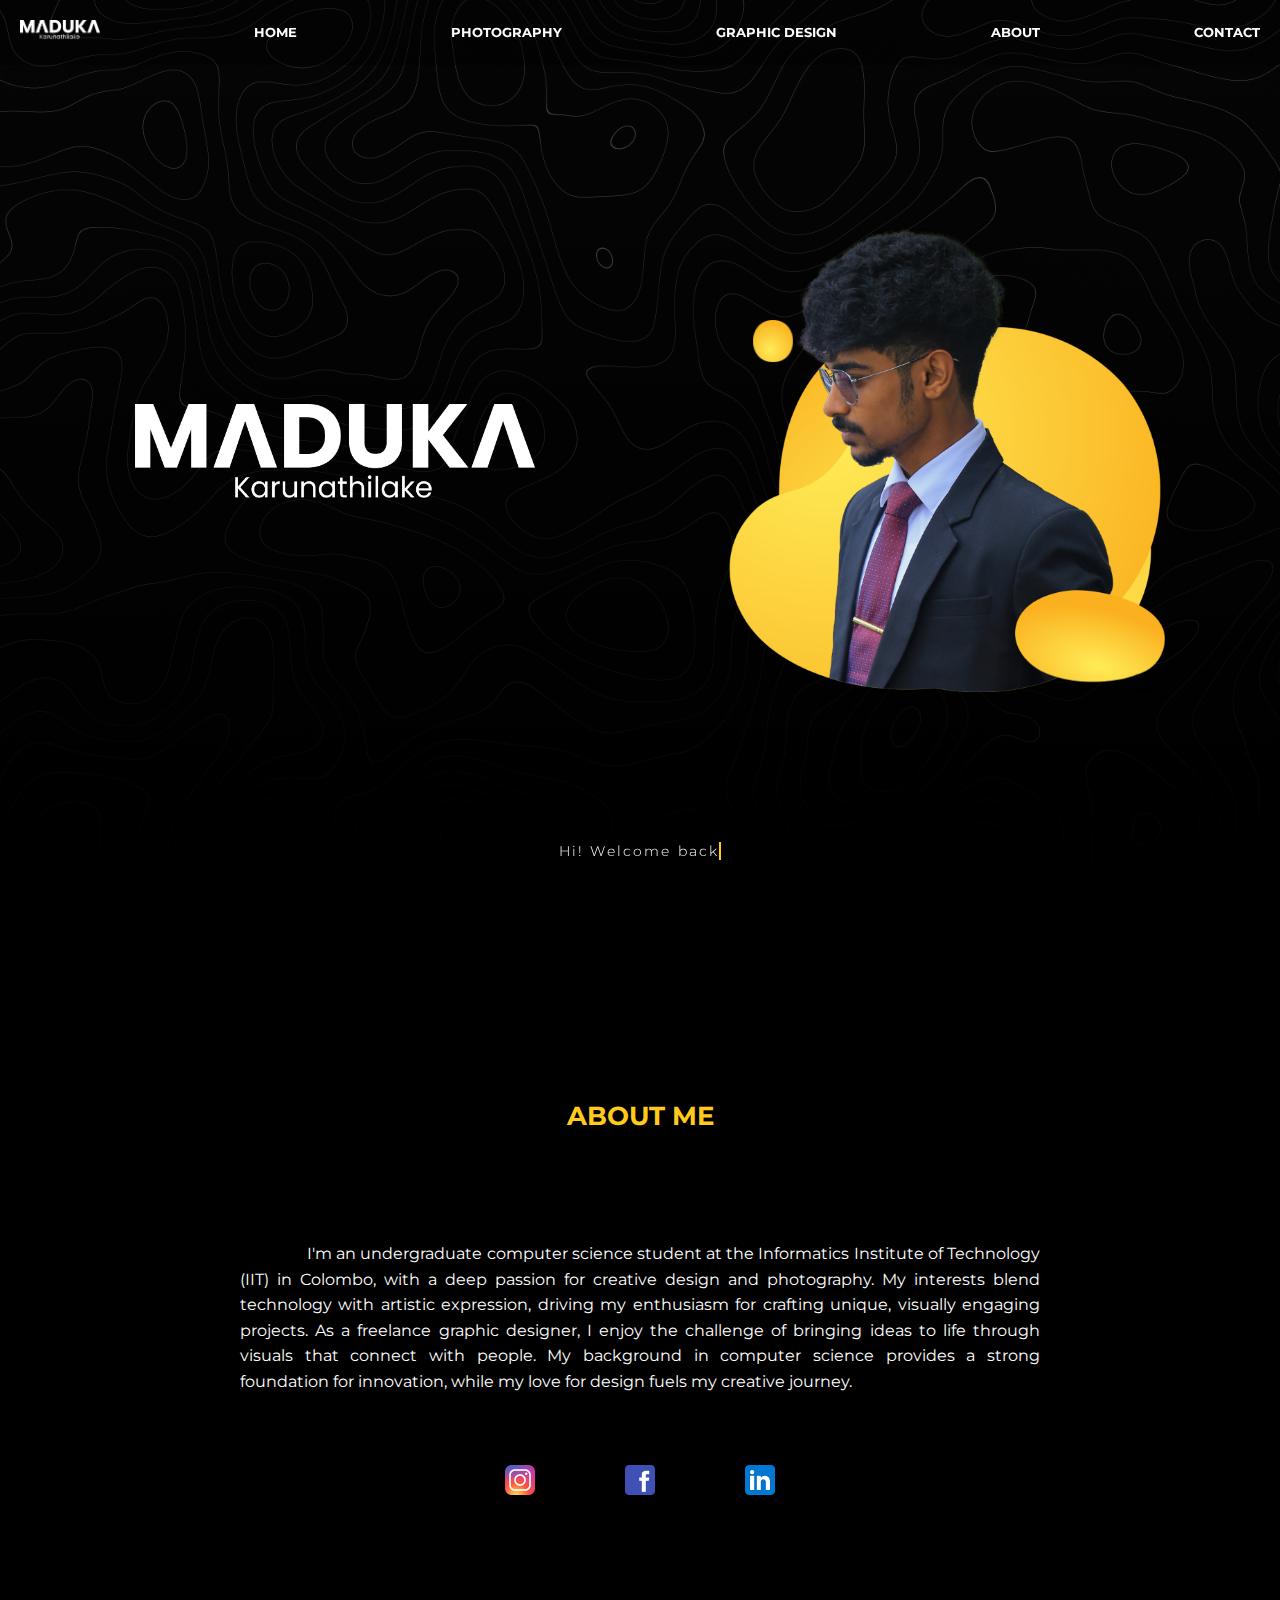
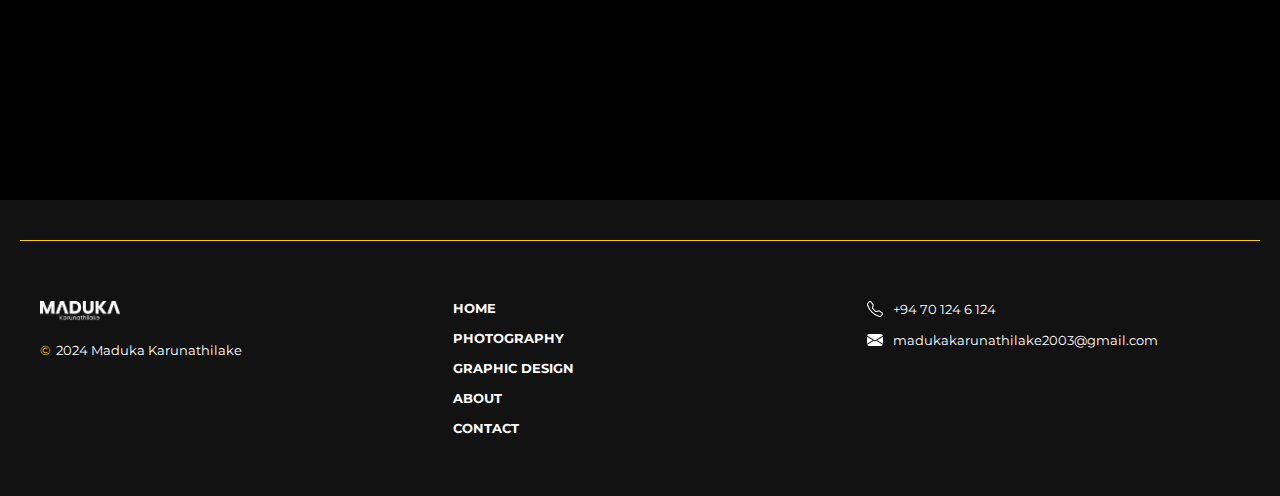
<file: index.html>
<!DOCTYPE html>
<html lang="en">
<head>
    <meta charset="UTF-8">
    <meta name="viewport" content="width=device-width, initial-scale=1.0">
    <title>Maduka Karunathilake</title>
    <link rel="icon" type="image/png" href="Images/Favicon.png"/>
    <link rel="stylesheet" href="styles.css">
    <link rel="preconnect" href="https://fonts.googleapis.com">
    <link rel="preconnect" href="https://fonts.gstatic.com" crossorigin>
    <link href="https://fonts.googleapis.com/css2?family=Montserrat:ital,wght@0,100..900;1,100..900&display=swap" rel="stylesheet">
</head>
<body>
    <nav class="navbar">
        <ul>
            <li class="logo"><a href="#home"><img src="Images/Logo.png" alt="Logo"></a></li>
            <li><a href="#home">HOME</a></li>
            <li><a href="photography.html">PHOTOGRAPHY</a></li>
            <li><a href="design.html">GRAPHIC DESIGN</a></li>
            <li><a href="#about">ABOUT</a></li>
            <li><a href="contact.html">CONTACT</a></li>  
        </ul>
    </nav>
    
    <section class="parallex">
        <div class="content-wrapper" id="home">
            <div class="split-content">
                <div class="left-content">
                    <div class="left-logo">
                        <img src="Images/Logo.png" alt="Left Logo">
                    </div>
                </div>
                <div class="right-content">
                    <div class="Me">
                        <img src="Images/Me.png" alt="Box">
                        <div class="Dot1">
                            <img src="Images/Dot1.png" alt="dot">
                        </div>
                        <div class="Dot2">
                            <img src="Images/Dot2.png" alt="dot">
                        </div>
                    </div>
                </div>
            </div>
            <div class="typewriter">
                <h1>Hi! Welcome back</h1>
            </div>
        </div>

        <div class="About" id="about">
            <h1 class="aboutMe">ABOUT ME</h1>
            <pre>
                I'm an undergraduate computer science student at the Informatics Institute of Technology (IIT) in Colombo, with a deep passion for creative design and photography. My interests blend technology with artistic expression, driving my enthusiasm for crafting unique, visually engaging projects. As a freelance graphic designer, I enjoy the challenge of bringing ideas to life through visuals that connect with people. My background in computer science provides a strong foundation for innovation, while my love for design fuels my creative journey.
            </pre>
            <div class="social-media-container">
                <a href="https://www.instagram.com/_madukaaaaa_/" target="_blank">
                    <img src="Images/instagram.png" alt="Instagram" class="social-icon">
                </a>
                <a href="https://www.facebook.com/maduka.karunathilake.5" target="_blank">
                    <img src="Images/facebook.png" alt="Facebook" class="social-icon">
                </a>
                <a href="https://www.linkedin.com/in/maduka-karunathilake-4a769b310/" target="_blank">
                    <img src="Images/linkedin.png" alt="LinkedIn" class="social-icon">
                </a>
            </div>
        </div>
    </section>

    <footer>
        <hr class="footerline">
        <div class="footer-content">
            <div class="footer-logo-section">
                <img src="Images/Logo.png" alt="LogoFooter" class="LogoFooter">
                <div class="copyright">
                    <span>©</span> 2024 Maduka Karunathilake
                </div>
            </div>
            
            <div class="footer-nav">
                <a href="#home">HOME</a>
                <a href="photography.html">PHOTOGRAPHY</a>
                <a href="design.html">GRAPHIC DESIGN</a>
                <a href="#about">ABOUT</a>
                <a href="contact.html">CONTACT</a>
            </div>
            
            <div class="footer-contact">
                <div class="contact-info">
                    <svg xmlns="http://www.w3.org/2000/svg" width="16" height="16" fill="currentColor" viewBox="0 0 16 16">
                        <path d="M3.654 1.328a.678.678 0 0 0-1.015-.063L1.605 2.3c-.483.484-.661 1.169-.45 1.77a17.568 17.568 0 0 0 4.168 6.608 17.569 17.569 0 0 0 6.608 4.168c.601.211 1.286.033 1.77-.45l1.034-1.034a.678.678 0 0 0-.063-1.015l-2.307-1.794a.678.678 0 0 0-.58-.122l-2.19.547a1.745 1.745 0 0 1-1.657-.459L5.482 8.062a1.745 1.745 0 0 1-.46-1.657l.548-2.19a.678.678 0 0 0-.122-.58L3.654 1.328zM1.884.511a1.745 1.745 0 0 1 2.612.163L6.29 2.98c.329.423.445.974.315 1.494l-.547 2.19a.678.678 0 0 0 .178.643l2.457 2.457a.678.678 0 0 0 .644.178l2.189-.547a1.745 1.745 0 0 1 1.494.315l2.306 1.794c.829.645.905 1.87.163 2.611l-1.034 1.034c-.74.74-1.846 1.065-2.877.702a18.634 18.634 0 0 1-7.01-4.42 18.634 18.634 0 0 1-4.42-7.009c-.362-1.03-.037-2.137.703-2.877L1.885.511z"/>
                    </svg>
                    <a href="tel:+94701246124">+94 70 124 6 124</a>
                </div>
                <div class="contact-info">
                    <svg xmlns="http://www.w3.org/2000/svg" width="16" height="16" fill="currentColor" viewBox="0 0 16 16">
                        <path d="M.05 3.555A2 2 0 0 1 2 2h12a2 2 0 0 1 1.95 1.555L8 8.414.05 3.555ZM0 4.697v7.104l5.803-3.558L0 4.697ZM6.761 8.83l-6.57 4.027A2 2 0 0 0 2 14h12a2 2 0 0 0 1.808-1.144l-6.57-4.027L8 9.586l-1.239-.757Zm3.436-.586L16 11.801V4.697l-5.803 3.546Z"/>
                    </svg>
                    <a href="mailto:madukakarunathilake2003@gmail.com">madukakarunathilake2003@gmail.com</a>
                </div>
            </div>
        </div>
    </footer>
    
</body>
</html>
</file>
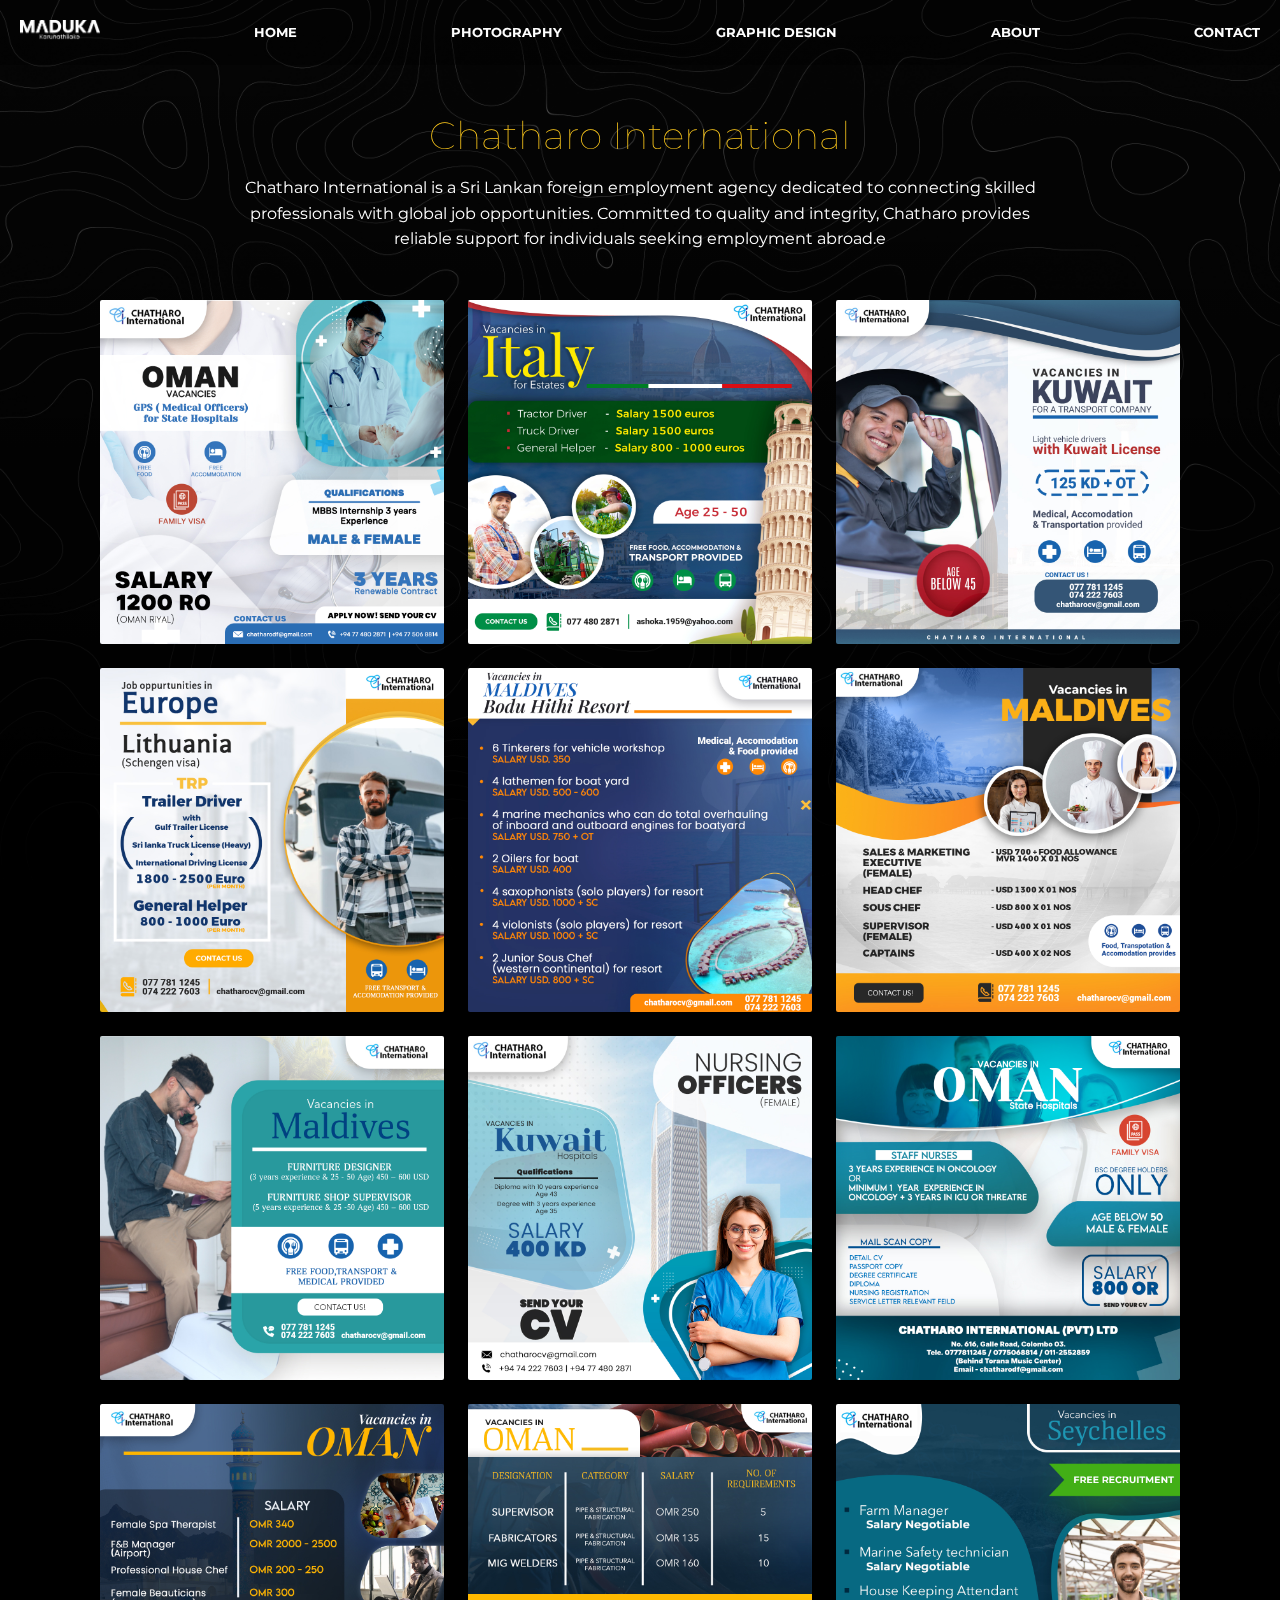
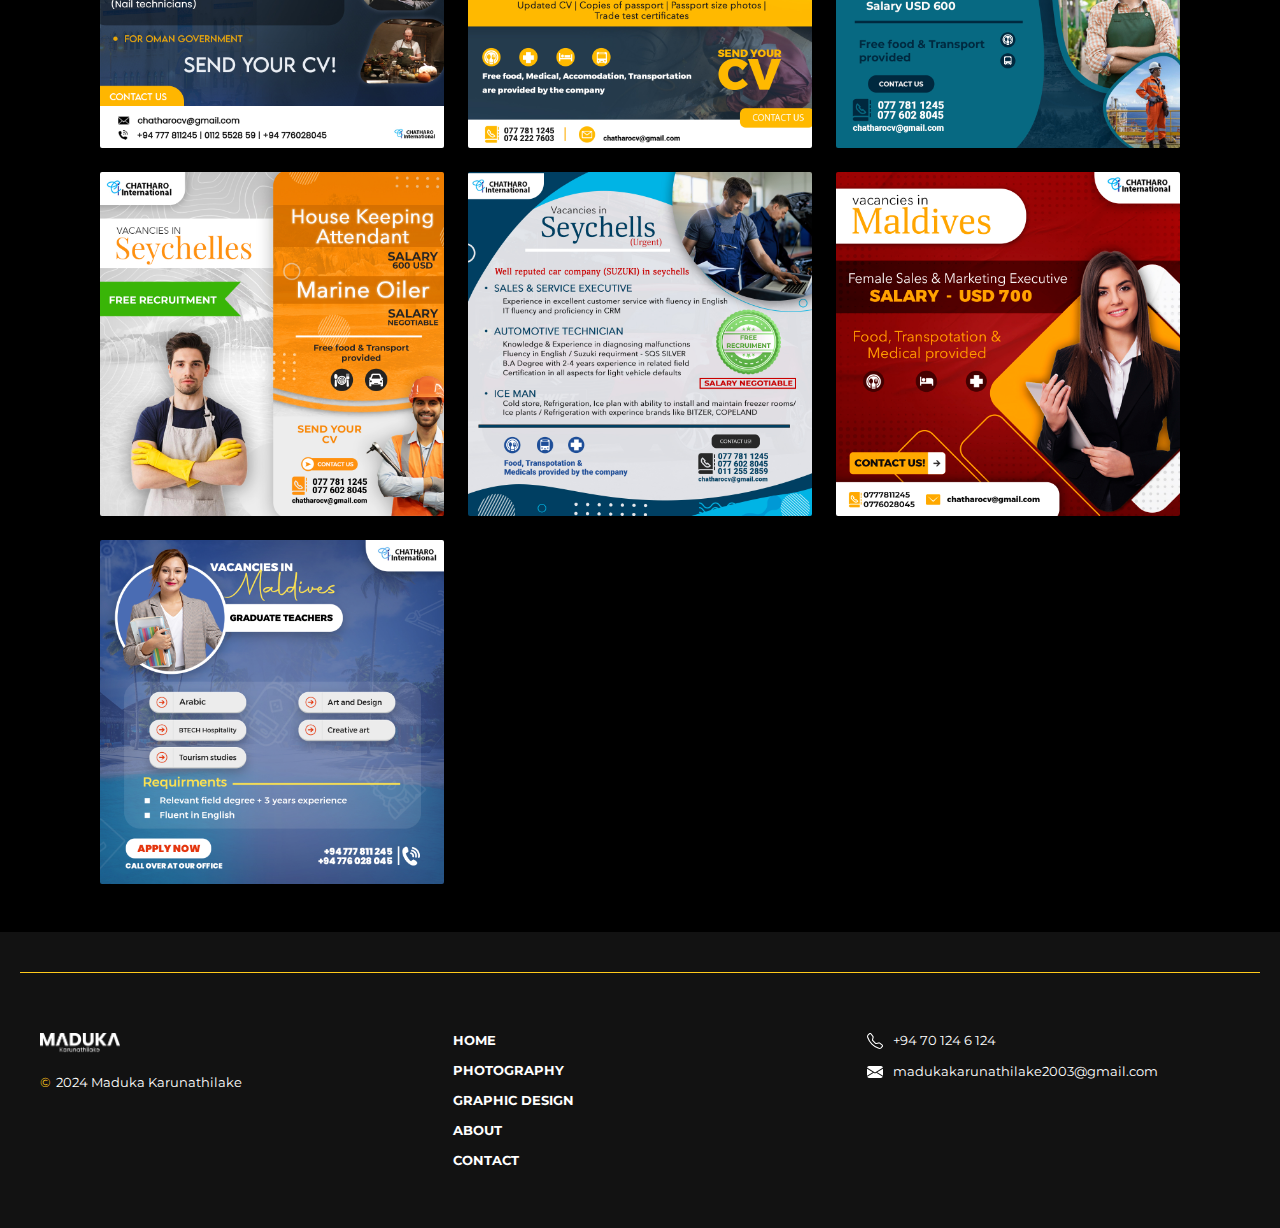
<file: chatharo.html>
<!DOCTYPE html>
<html lang="en">
<head>
    <meta charset="UTF-8">
    <meta name="viewport" content="width=device-width, initial-scale=1.0">
    <title>Maduka Karunathilake - Chatharo International</title>
    <link rel="icon" type="image/png" href="Images/Favicon.png"/>
    <link rel="stylesheet" href="styles.css">
    <link rel="preconnect" href="https://fonts.googleapis.com">
    <link rel="preconnect" href="https://fonts.gstatic.com" crossorigin>
    <link href="https://fonts.googleapis.com/css2?family=Montserrat:ital,wght@0,100..900;1,100..900&display=swap" rel="stylesheet">
</head>
<body>
    <nav class="navbar">
        <ul>
            <li class="logo"><a href="index.html#home"><img src="Images/Logo.png" alt="Logo"></a></li>
            <li><a href="index.html">HOME</a></li>
            <li><a href="photography.html">PHOTOGRAPHY</a></li>
            <li><a href="design.html">GRAPHIC DESIGN</a></li>
            <li><a href="index.html#about">ABOUT</a></li>
            <li><a href="contact.html">CONTACT</a></li>  
        </ul>
    </nav>

    <div class="project-page">
        <div class="project-header">
            <h1>Chatharo International</h1>
            <p class="project-description">
                Chatharo International is a Sri Lankan foreign employment agency dedicated to connecting skilled professionals with global job opportunities. Committed to quality and integrity, Chatharo provides reliable support for individuals seeking employment abroad.e
            </p>
        </div>
        
        <div class="project-gallery">
            <img src="Images/DoctorFlyer.jpg" alt="Project Image 3" class="gallery-image">
            <img src="Images/Italy.jpg" alt="Project Image 2" class="gallery-image">
            <img src="Images/KuwaitDrivers.jpg" alt="Project Image 3" class="gallery-image">
            <img src="Images/Lithuania.jpg" alt="Project Image 1" class="gallery-image">
            <img src="Images/MaldivesBoduhithiresort.jpg" alt="Project Image 1" class="gallery-image">
            <img src="Images/MaldivesChef.jpg" alt="Project Image 1" class="gallery-image">
            <img src="Images/Maldives.jpg" alt="Project Image 1" class="gallery-image">
            <img src="Images/MedicalFlyer.jpg" alt="Project Image 1" class="gallery-image">
            <img src="Images/OmanNurse.jpg" alt="Project Image 1" class="gallery-image">
            <img src="Images/Omanvacancies.jpg" alt="Project Image 1" class="gallery-image">
            <img src="Images/OmanWelding.jpg" alt="Project Image 1" class="gallery-image">
            <img src="Images/Seychells.jpg" alt="Project Image 1" class="gallery-image">
            <img src="Images/Seychellshousekeeping.jpg" alt="Project Image 1" class="gallery-image">
            <img src="Images/Sychells1.jpg" alt="Project Image 1" class="gallery-image">
            <img src="Images/MaldivesSalesFemale.jpg" alt="Project Image 1" class="gallery-image">
            <img src="Images/Teachersflyer.jpg" alt="Project Image 1" class="gallery-image">
        </div>
    </div>

    <footer>
        <hr class="footerline">
        <div class="footer-content">
            <div class="footer-logo-section">
                <img src="Images/Logo.png" alt="LogoFooter" class="LogoFooter">
                <div class="copyright">
                    <span>©</span> 2024 Maduka Karunathilake
                </div>
            </div>
            
            <div class="footer-nav">
                <a href="index.html">HOME</a>
                <a href="photography.html">PHOTOGRAPHY</a>
                <a href="design.html">GRAPHIC DESIGN</a>
                <a href="index.html#about">ABOUT</a>
                <a href="contact.html">CONTACT</a>
            </div>
            
            <div class="footer-contact">
                <div class="contact-info">
                    <svg xmlns="http://www.w3.org/2000/svg" width="16" height="16" fill="currentColor" viewBox="0 0 16 16">
                        <path d="M3.654 1.328a.678.678 0 0 0-1.015-.063L1.605 2.3c-.483.484-.661 1.169-.45 1.77a17.568 17.568 0 0 0 4.168 6.608 17.569 17.569 0 0 0 6.608 4.168c.601.211 1.286.033 1.77-.45l1.034-1.034a.678.678 0 0 0-.063-1.015l-2.307-1.794a.678.678 0 0 0-.58-.122l-2.19.547a1.745 1.745 0 0 1-1.657-.459L5.482 8.062a1.745 1.745 0 0 1-.46-1.657l.548-2.19a.678.678 0 0 0-.122-.58L3.654 1.328zM1.884.511a1.745 1.745 0 0 1 2.612.163L6.29 2.98c.329.423.445.974.315 1.494l-.547 2.19a.678.678 0 0 0 .178.643l2.457 2.457a.678.678 0 0 0 .644.178l2.189-.547a1.745 1.745 0 0 1 1.494.315l2.306 1.794c.829.645.905 1.87.163 2.611l-1.034 1.034c-.74.74-1.846 1.065-2.877.702a18.634 18.634 0 0 1-7.01-4.42 18.634 18.634 0 0 1-4.42-7.009c-.362-1.03-.037-2.137.703-2.877L1.885.511z"/>
                    </svg>
                    <a href="tel:+94701246124">+94 70 124 6 124</a>
                </div>
                <div class="contact-info">
                    <svg xmlns="http://www.w3.org/2000/svg" width="16" height="16" fill="currentColor" viewBox="0 0 16 16">
                        <path d="M.05 3.555A2 2 0 0 1 2 2h12a2 2 0 0 1 1.95 1.555L8 8.414.05 3.555ZM0 4.697v7.104l5.803-3.558L0 4.697ZM6.761 8.83l-6.57 4.027A2 2 0 0 0 2 14h12a2 2 0 0 0 1.808-1.144l-6.57-4.027L8 9.586l-1.239-.757Zm3.436-.586L16 11.801V4.697l-5.803 3.546Z"/>
                    </svg>
                    <a href="mailto:madukakarunathilake2003@gmail.com">madukakarunathilake2003@gmail.com</a>
                </div>
            </div>
        </div>
    </footer>

</body>
</html>
</file>
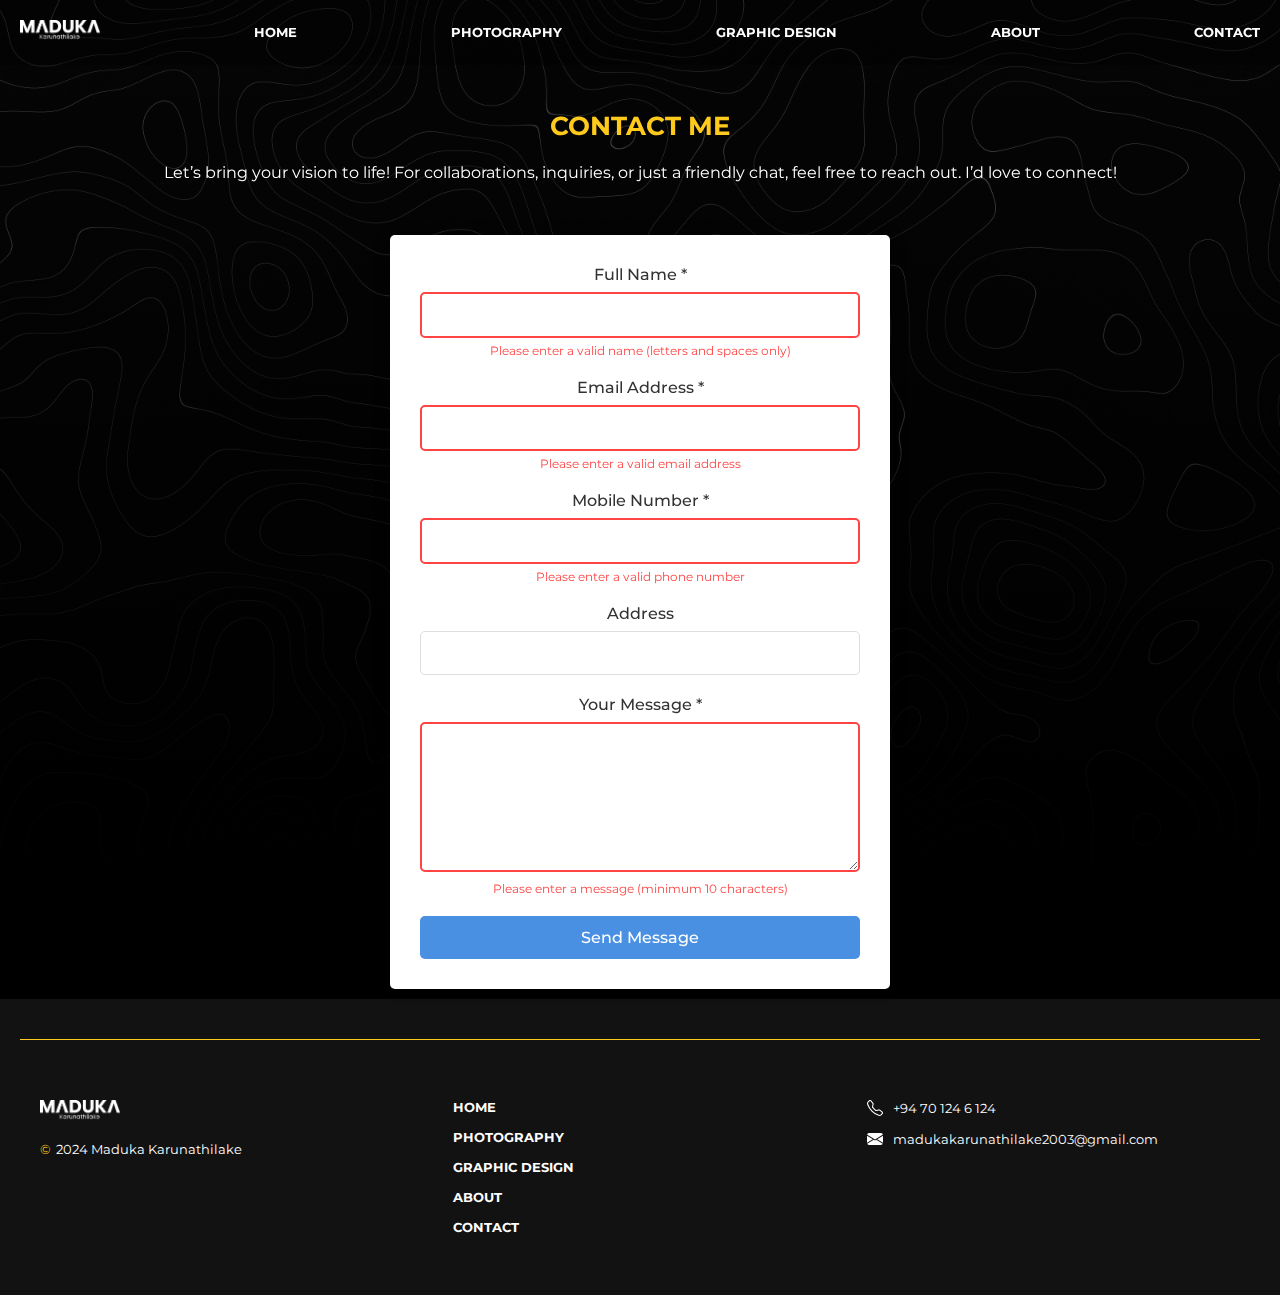
<file: contact.html>
<!DOCTYPE html>
<html lang="en">
<head>
    <meta charset="UTF-8">
    <meta name="viewport" content="width=device-width, initial-scale=1.0">
    <title>Maduka Karunathilake - Contact</title>
    <link rel="icon" type="image/png" href="Images/Favicon.png"/>
    <link rel="stylesheet" href="styles.css">
    <link rel="preconnect" href="https://fonts.googleapis.com">
    <link rel="preconnect" href="https://fonts.gstatic.com" crossorigin>
    <link href="https://fonts.googleapis.com/css2?family=Montserrat:ital,wght@0,100..900;1,100..900&display=swap" rel="stylesheet">
</head>
<body>
    <nav class="navbar">
        <ul>
            <li class="logo"><a href="index.html#home"><img src="Images/Logo.png" alt="Logo"></a></li>
            <li><a href="index.html">HOME</a></li>
            <li><a href="photography.html">PHOTOGRAPHY</a></li>
            <li><a href="design.html">GRAPHIC DESIGN</a></li>
            <li><a href="index.html#about">ABOUT</a></li>
            <li><a href="contact.html">CONTACT</a></li>  
        </ul>
    </nav>

    <section class="contact">
        <h2 class="contactText">CONTACT ME</h2>

        <pre>Let’s bring your vision to life! For collaborations, inquiries, or just a friendly chat, feel free to reach out. I’d love to connect!</pre>
            
        <form class="contact-form" action="thankyou.html" method="GET">
            <div class="form-group">
                <label for="name">Full Name *</label>
                <input type="text" id="name" name="name" required pattern="[A-Za-z\s]+" minlength="2">
                <span class="error-message">Please enter a valid name (letters and spaces only)</span>
            </div>
            
            <div class="form-group">
                <label for="email">Email Address *</label>
                <input type="email" id="email" name="email" required>
                <span class="error-message">Please enter a valid email address</span>
            </div>
            
            <div class="form-group">
                <label for="phone">Mobile Number *</label>
                <input type="tel" id="phone" name="phone" required pattern="[0-9+\s-]{10,}" title="Please enter a valid phone number">
                <span class="error-message">Please enter a valid phone number</span>
            </div>
            
            <div class="form-group">
                <label for="address">Address</label>
                <input type="text" id="address" name="address">
            </div>
            
            <div class="form-group">
                <label for="message">Your Message *</label>
                <textarea id="message" name="message" required minlength="10"></textarea>
                <span class="error-message">Please enter a message (minimum 10 characters)</span>
            </div>
            
            <button type="submit" class="submit-btn" action="thankyou.html">Send Message</button>
        </form>
    </section>

    <footer>
        <hr class="footerline">
        <div class="footer-content">
            <div class="footer-logo-section">
                <img src="Images/Logo.png" alt="LogoFooter" class="LogoFooter">
                <div class="copyright">
                    <span>©</span> 2024 Maduka Karunathilake
                </div>
            </div>
            
            <div class="footer-nav">
                <a href="index.html">HOME</a>
                <a href="photography.html">PHOTOGRAPHY</a>
                <a href="design.html">GRAPHIC DESIGN</a>
                <a href="index.html#about">ABOUT</a>
                <a href="contact.html">CONTACT</a>
            </div>
            
            <div class="footer-contact">
                <div class="contact-info">
                    <svg xmlns="http://www.w3.org/2000/svg" width="16" height="16" fill="currentColor" viewBox="0 0 16 16">
                        <path d="M3.654 1.328a.678.678 0 0 0-1.015-.063L1.605 2.3c-.483.484-.661 1.169-.45 1.77a17.568 17.568 0 0 0 4.168 6.608 17.569 17.569 0 0 0 6.608 4.168c.601.211 1.286.033 1.77-.45l1.034-1.034a.678.678 0 0 0-.063-1.015l-2.307-1.794a.678.678 0 0 0-.58-.122l-2.19.547a1.745 1.745 0 0 1-1.657-.459L5.482 8.062a1.745 1.745 0 0 1-.46-1.657l.548-2.19a.678.678 0 0 0-.122-.58L3.654 1.328zM1.884.511a1.745 1.745 0 0 1 2.612.163L6.29 2.98c.329.423.445.974.315 1.494l-.547 2.19a.678.678 0 0 0 .178.643l2.457 2.457a.678.678 0 0 0 .644.178l2.189-.547a1.745 1.745 0 0 1 1.494.315l2.306 1.794c.829.645.905 1.87.163 2.611l-1.034 1.034c-.74.74-1.846 1.065-2.877.702a18.634 18.634 0 0 1-7.01-4.42 18.634 18.634 0 0 1-4.42-7.009c-.362-1.03-.037-2.137.703-2.877L1.885.511z"/>
                    </svg>
                    <a href="tel:+94701246124">+94 70 124 6 124</a>
                </div>
                <div class="contact-info">
                    <svg xmlns="http://www.w3.org/2000/svg" width="16" height="16" fill="currentColor" viewBox="0 0 16 16">
                        <path d="M.05 3.555A2 2 0 0 1 2 2h12a2 2 0 0 1 1.95 1.555L8 8.414.05 3.555ZM0 4.697v7.104l5.803-3.558L0 4.697ZM6.761 8.83l-6.57 4.027A2 2 0 0 0 2 14h12a2 2 0 0 0 1.808-1.144l-6.57-4.027L8 9.586l-1.239-.757Zm3.436-.586L16 11.801V4.697l-5.803 3.546Z"/>
                    </svg>
                    <a href="mailto:madukakarunathilake2003@gmail.com">madukakarunathilake2003@gmail.com</a>
                </div>
            </div>
        </div>
    </footer>

</body>
</html>
</file>
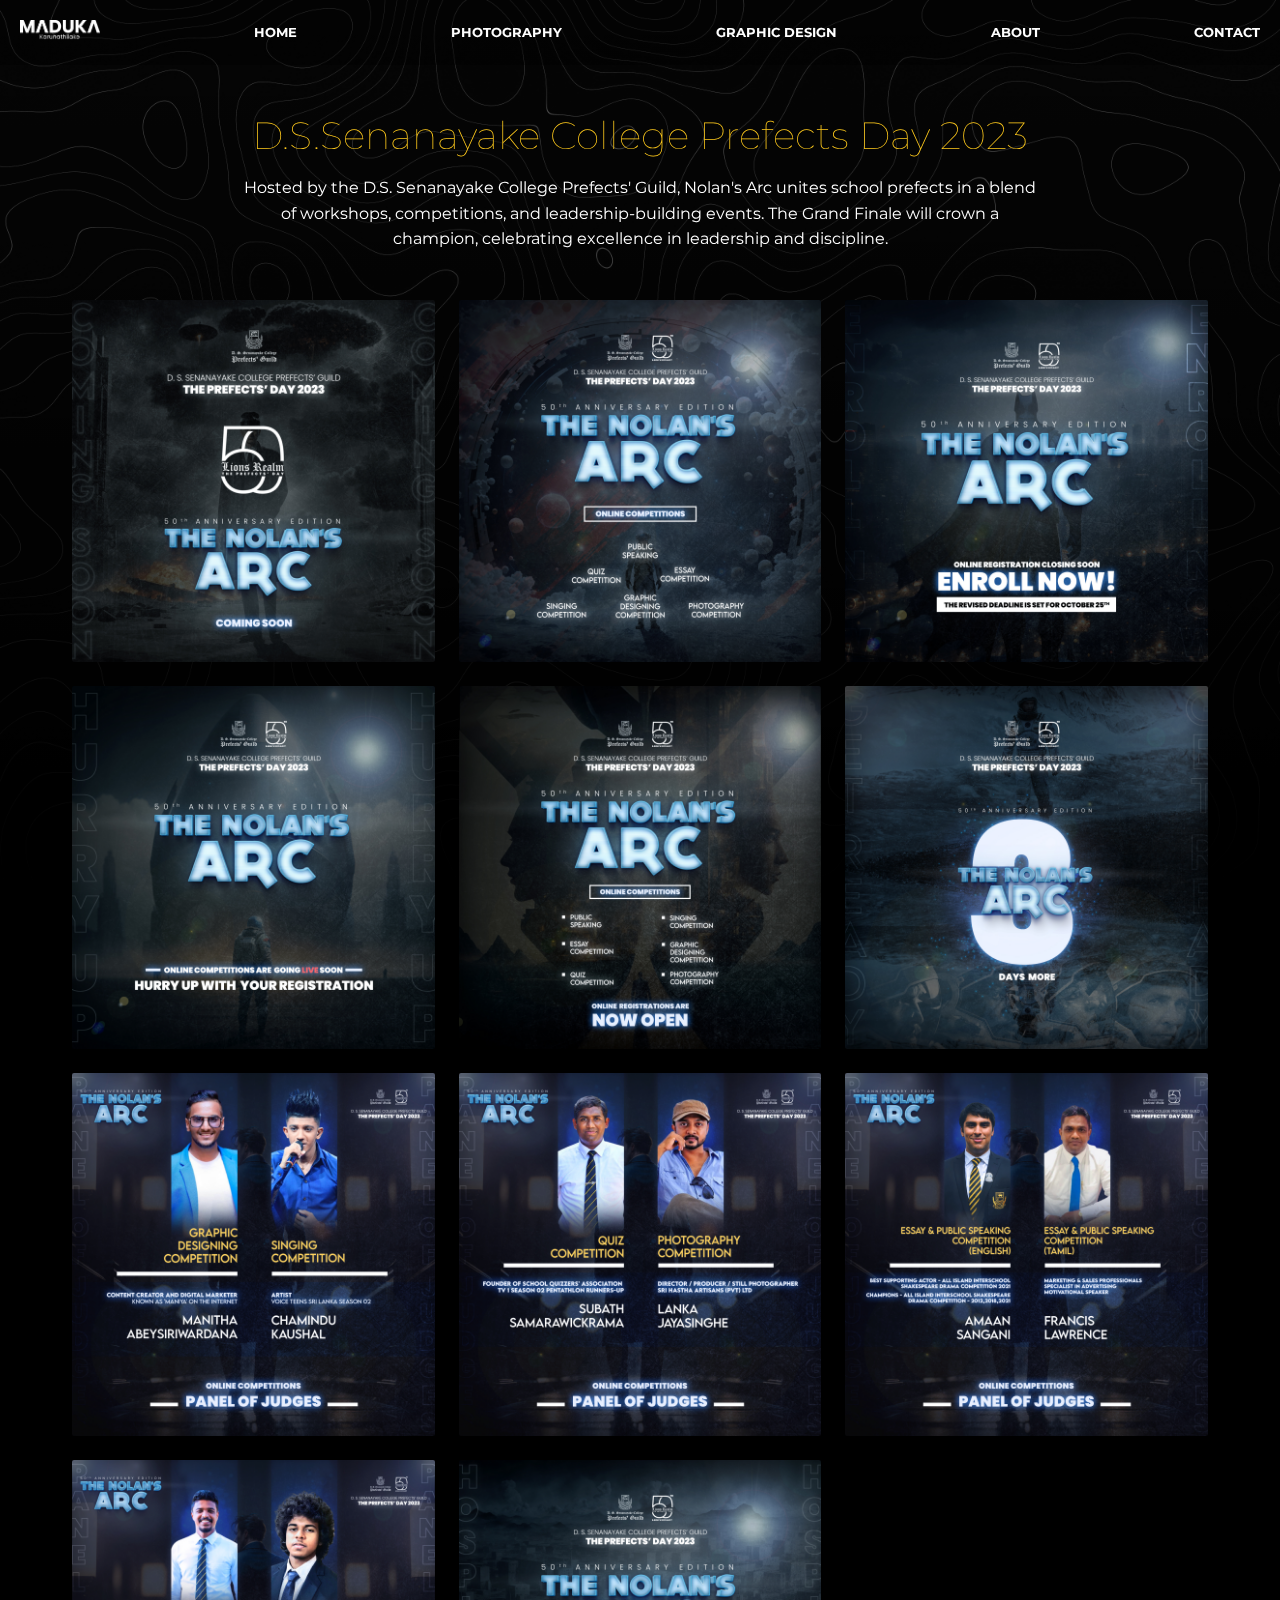
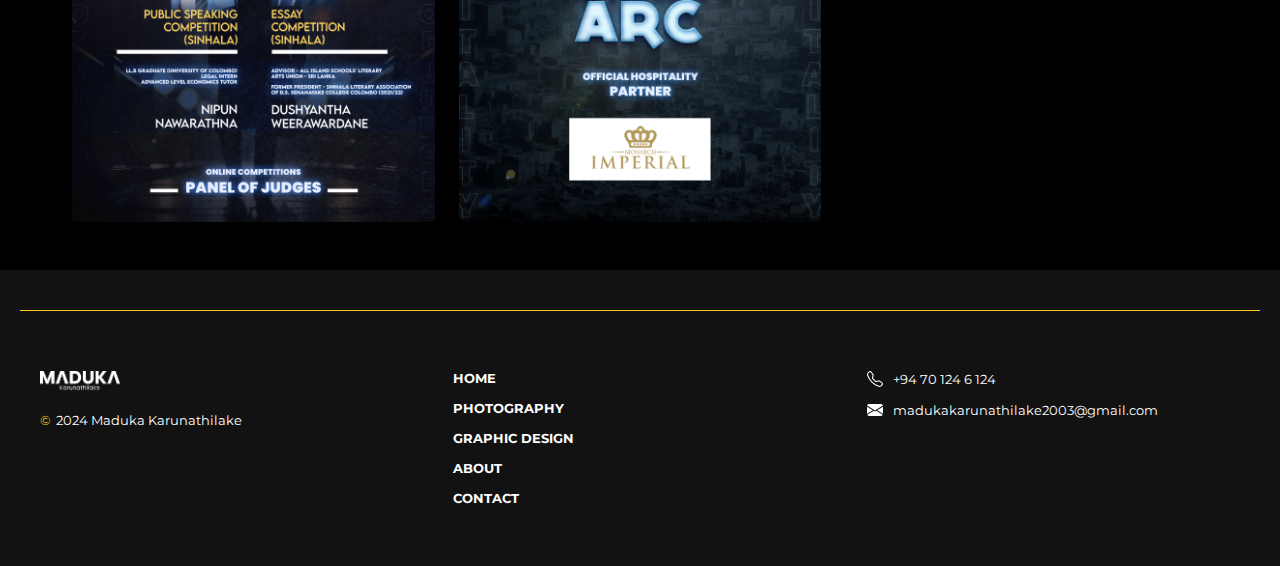
<file: nolan.html>
<!DOCTYPE html>
<html lang="en">
<head>
    <meta charset="UTF-8">
    <meta name="viewport" content="width=device-width, initial-scale=1.0">
    <title>Maduka Karunathilake - Nolan's Arc</title>
    <link rel="icon" type="image/png" href="Images/Favicon.png"/>
    <link rel="stylesheet" href="styles.css">
    <link rel="preconnect" href="https://fonts.googleapis.com">
    <link rel="preconnect" href="https://fonts.gstatic.com" crossorigin>
    <link href="https://fonts.googleapis.com/css2?family=Montserrat:ital,wght@0,100..900;1,100..900&display=swap" rel="stylesheet">
</head>
<body>
    <nav class="navbar">
        <ul>
            <li class="logo"><a href="index.html#home"><img src="Images/Logo.png" alt="Logo"></a></li>
            <li><a href="index.html">HOME</a></li>
            <li><a href="photography.html">PHOTOGRAPHY</a></li>
            <li><a href="design.html">GRAPHIC DESIGN</a></li>
            <li><a href="index.html#about">ABOUT</a></li>
            <li><a href="contact.html">CONTACT</a></li>  
        </ul>
    </nav>

    <div class="project-page">
        <div class="project-header">
            <h1>D.S.Senanayake College Prefects Day 2023</h1>
            <p class="project-description">
                Hosted by the D.S. Senanayake College Prefects' Guild, Nolan's Arc unites school prefects in a blend of workshops, competitions, and leadership-building events. The Grand Finale will crown a champion, celebrating excellence in leadership and discipline.
            </p>
        </div>
        
        <div class="project-gallery">
            <img src="Images/ComingSoon.jpg" alt="Project Image 1" class="gallery-image">
            <img src="Images/Competitions.jpg" alt="Project Image 2" class="gallery-image">
            <img src="Images/EnrollNow.jpg" alt="Project Image 3" class="gallery-image">
            <img src="Images/Hurryup.jpg" alt="Project Image 3" class="gallery-image">
            <img src="Images/Registrationsopen.jpg" alt="Project Image 3" class="gallery-image">
            <img src="Images/3DaysMore.jpg" alt="Project Image 3" class="gallery-image">
            <img src="Images/Panelofjudges.jpg" alt="Project Image 3" class="gallery-image">
            <img src="Images/Panelofjudges2.jpg" alt="Project Image 3" class="gallery-image">
            <img src="Images/Panelofjudges3.jpg" alt="Project Image 3" class="gallery-image">
            <img src="Images/Panelofjudges4.jpg" alt="Project Image 3" class="gallery-image">
            <img src="Images/Hospitality.jpg" alt="Project Image 3" class="gallery-image">
        </div>
    </div>

    <footer>
        <hr class="footerline">
        <div class="footer-content">
            <div class="footer-logo-section">
                <img src="Images/Logo.png" alt="LogoFooter" class="LogoFooter">
                <div class="copyright">
                    <span>©</span> 2024 Maduka Karunathilake
                </div>
            </div>
            
            <div class="footer-nav">
                <a href="index.html">HOME</a>
                <a href="photography.html">PHOTOGRAPHY</a>
                <a href="design.html">GRAPHIC DESIGN</a>
                <a href="index.html#about">ABOUT</a>
                <a href="contact.html">CONTACT</a>
            </div>
            
            <div class="footer-contact">
                <div class="contact-info">
                    <svg xmlns="http://www.w3.org/2000/svg" width="16" height="16" fill="currentColor" viewBox="0 0 16 16">
                        <path d="M3.654 1.328a.678.678 0 0 0-1.015-.063L1.605 2.3c-.483.484-.661 1.169-.45 1.77a17.568 17.568 0 0 0 4.168 6.608 17.569 17.569 0 0 0 6.608 4.168c.601.211 1.286.033 1.77-.45l1.034-1.034a.678.678 0 0 0-.063-1.015l-2.307-1.794a.678.678 0 0 0-.58-.122l-2.19.547a1.745 1.745 0 0 1-1.657-.459L5.482 8.062a1.745 1.745 0 0 1-.46-1.657l.548-2.19a.678.678 0 0 0-.122-.58L3.654 1.328zM1.884.511a1.745 1.745 0 0 1 2.612.163L6.29 2.98c.329.423.445.974.315 1.494l-.547 2.19a.678.678 0 0 0 .178.643l2.457 2.457a.678.678 0 0 0 .644.178l2.189-.547a1.745 1.745 0 0 1 1.494.315l2.306 1.794c.829.645.905 1.87.163 2.611l-1.034 1.034c-.74.74-1.846 1.065-2.877.702a18.634 18.634 0 0 1-7.01-4.42 18.634 18.634 0 0 1-4.42-7.009c-.362-1.03-.037-2.137.703-2.877L1.885.511z"/>
                    </svg>
                    <a href="tel:+94701246124">+94 70 124 6 124</a>
                </div>
                <div class="contact-info">
                    <svg xmlns="http://www.w3.org/2000/svg" width="16" height="16" fill="currentColor" viewBox="0 0 16 16">
                        <path d="M.05 3.555A2 2 0 0 1 2 2h12a2 2 0 0 1 1.95 1.555L8 8.414.05 3.555ZM0 4.697v7.104l5.803-3.558L0 4.697ZM6.761 8.83l-6.57 4.027A2 2 0 0 0 2 14h12a2 2 0 0 0 1.808-1.144l-6.57-4.027L8 9.586l-1.239-.757Zm3.436-.586L16 11.801V4.697l-5.803 3.546Z"/>
                    </svg>
                    <a href="mailto:madukakarunathilake2003@gmail.com">madukakarunathilake2003@gmail.com</a>
                </div>
            </div>
        </div>
    </footer>

</body>
</html>
</file>
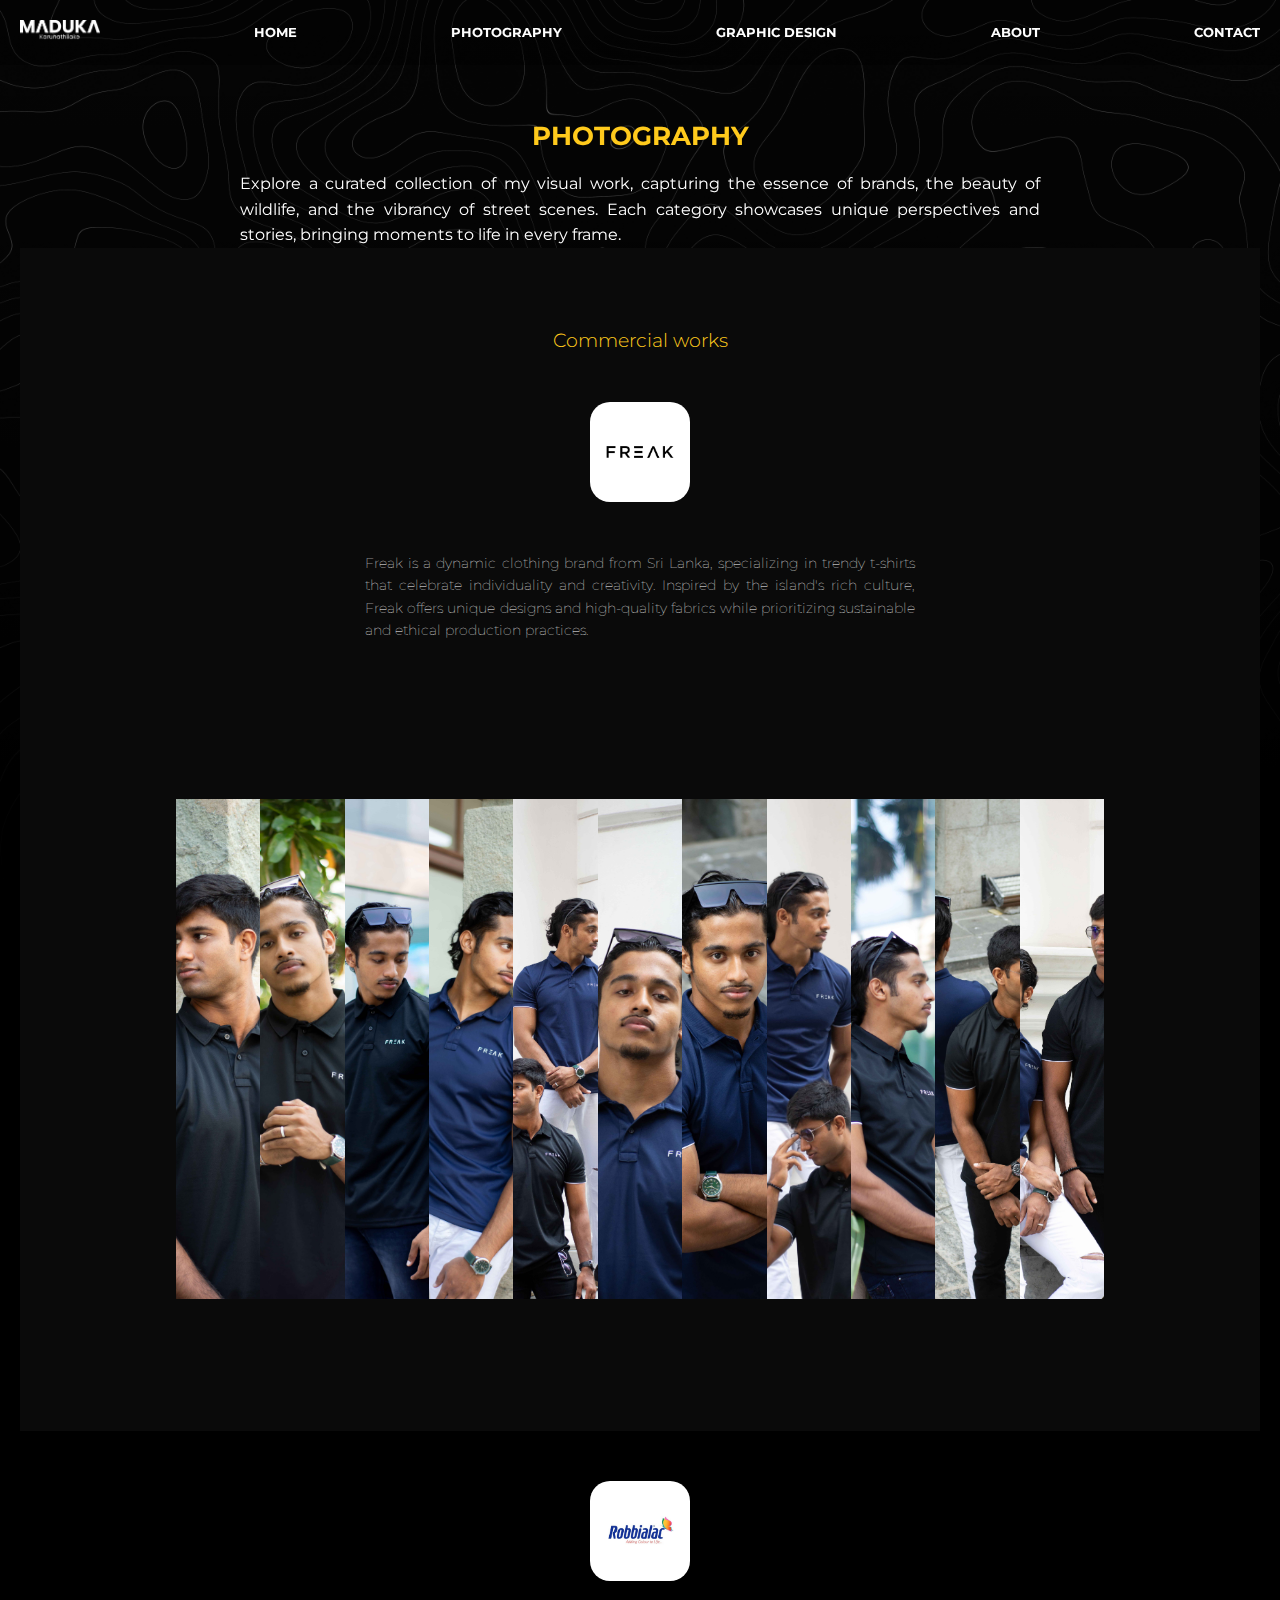
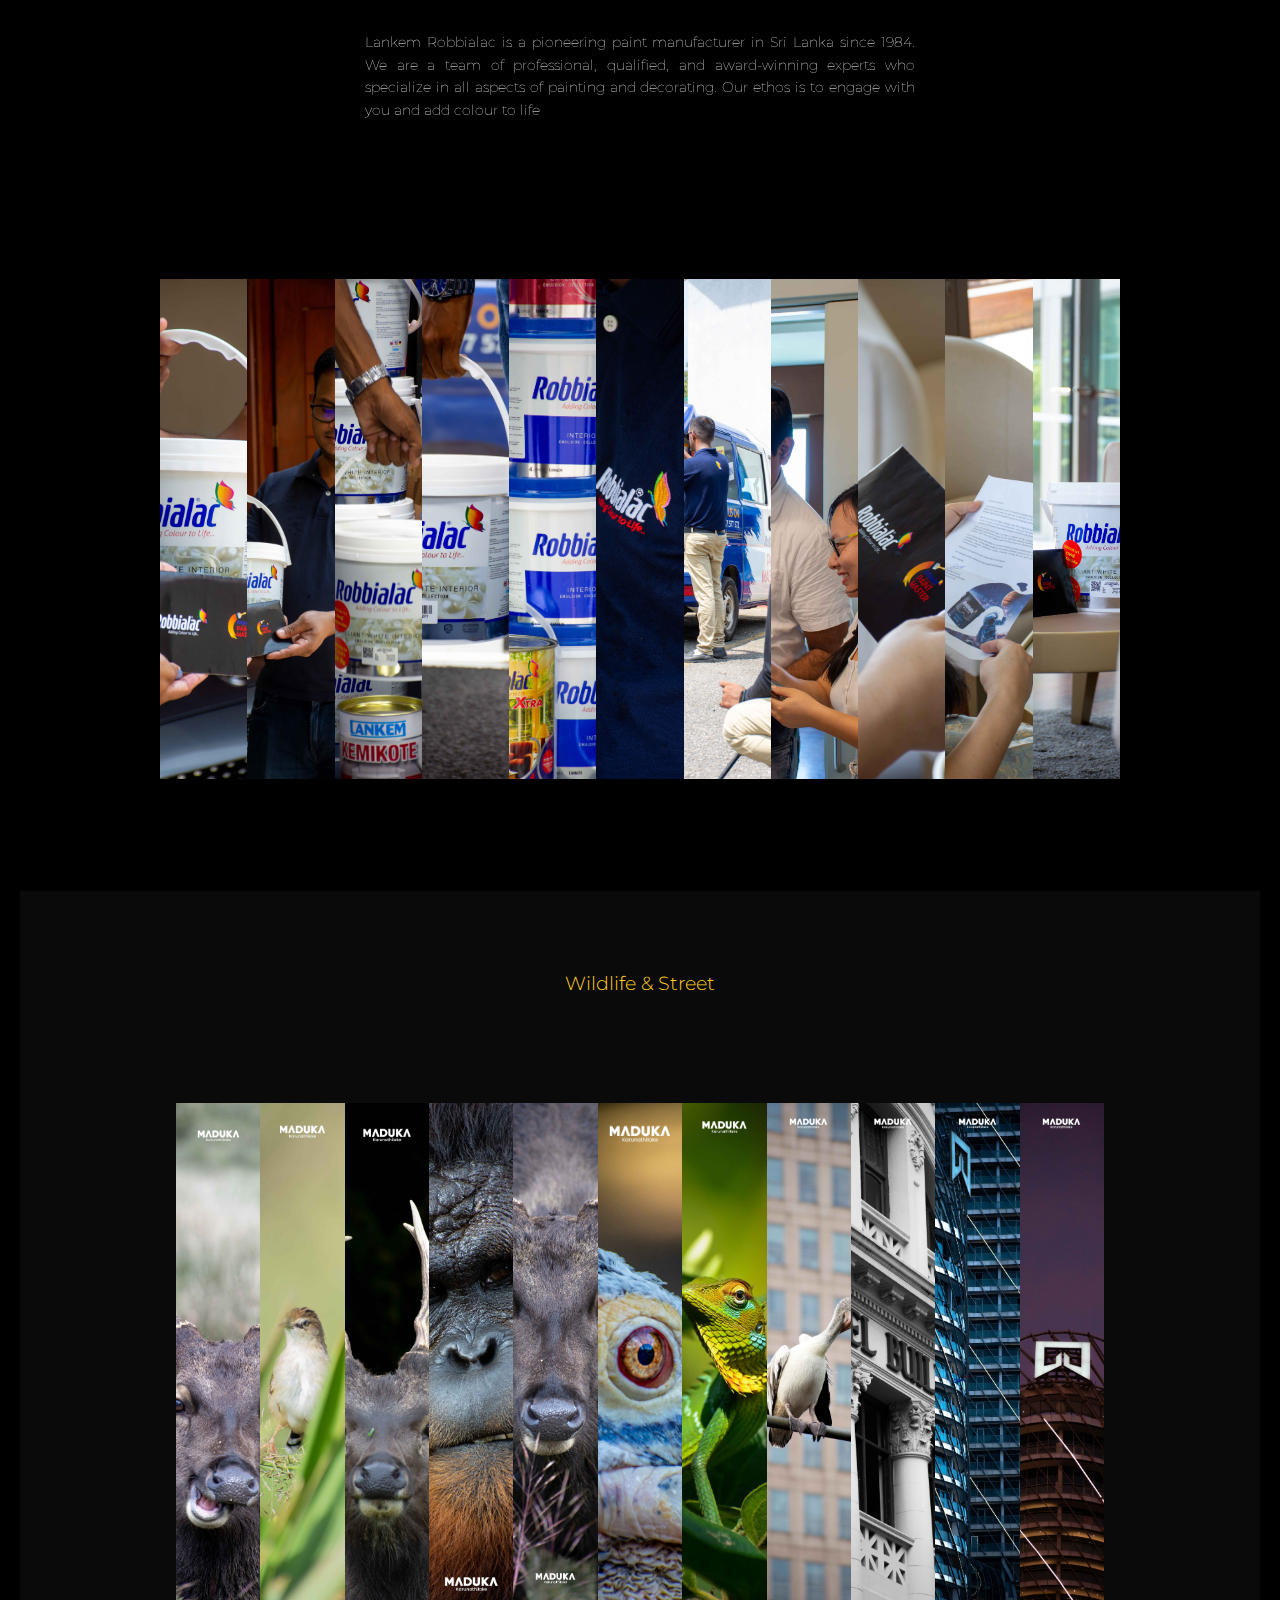
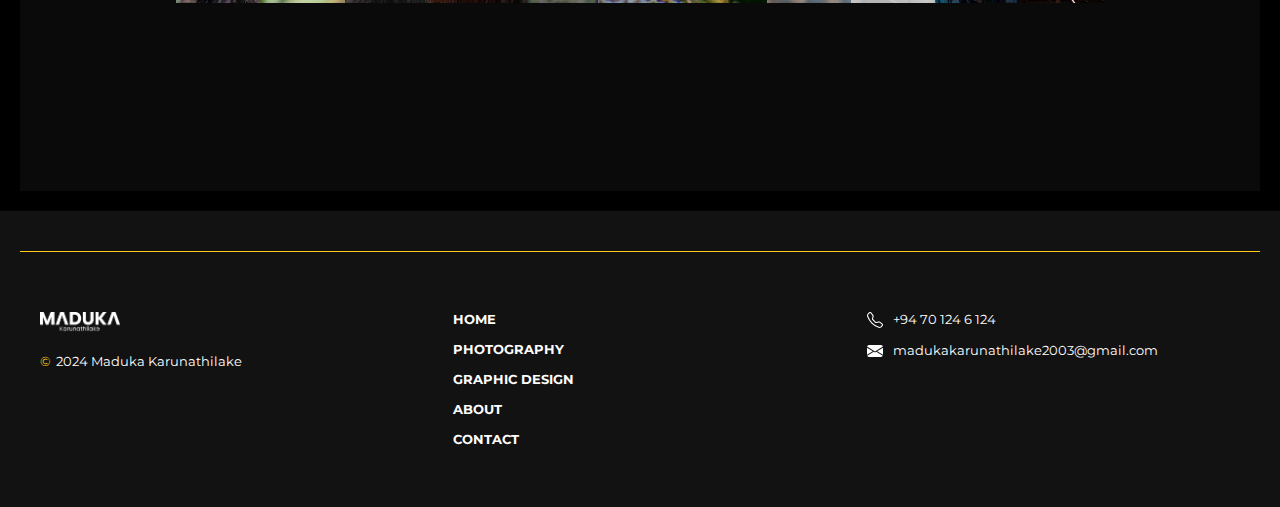
<file: photography.html>
<!DOCTYPE html>
<html lang="en">
<head>
    <meta charset="UTF-8">
    <meta name="viewport" content="width=device-width, initial-scale=1.0">
    <title>Maduka Karunathilake - Photography</title>
    <link rel="icon" type="image/png" href="Images/Favicon.png"/>
    <link rel="stylesheet" href="styles.css">
    <link rel="preconnect" href="https://fonts.googleapis.com">
    <link rel="preconnect" href="https://fonts.gstatic.com" crossorigin>
    <link href="https://fonts.googleapis.com/css2?family=Montserrat:ital,wght@0,100..900;1,100..900&display=swap" rel="stylesheet">
</head>
<body>
    <nav class="navbar">
        <ul>
            <li class="logo"><a href="index.html#home"><img src="Images/Logo.png" alt="Logo"></a></li>
            <li><a href="index.html">HOME</a></li>
            <li><a href="photography.html">PHOTOGRAPHY</a></li>
            <li><a href="design.html">GRAPHIC DESIGN</a></li>
            <li><a href="index.html#about">ABOUT</a></li>
            <li><a href="contact.html">CONTACT</a></li>  
        </ul>
    </nav>

    <section class="photography">
        <h2 class="PhotographyText">PHOTOGRAPHY</h2>

        <pre>Explore a curated collection of my visual work, capturing the essence of brands, the beauty of wildlife, and the vibrancy of street scenes. Each category showcases unique perspectives and stories, bringing moments to life in every frame.</pre>

        <section class="commercial">
            <h2 class="subtopic">Commercial works</h2>

            <div class="brandlogo">
                <img src="Freak/Freak1.jpg" alt="brand_logo">
            </div>

            <div class="branddescription">
                <pre>Freak is a dynamic clothing brand from Sri Lanka, specializing in trendy t-shirts that celebrate individuality and creativity. Inspired by the island's rich culture, Freak offers unique designs and high-quality fabrics while prioritizing sustainable and ethical production practices.</pre>
            </div>

            <div class="gallery">
                <ul class="results">
                    <li class="result">
                    <img src="Freak/F1.jpg" width="500" height="500" alt="1" loading="lazy">
                    </li>
                    <li class="result">
                    <img src="Freak/F2.jpg" width="500" height="500" alt="2" loading="lazy"> 
                    </li>
                    <li class="result">
                        <img src="Freak/F3.jpg" width="500" height="500" alt="3" loading="lazy">
                    </li>
                    <li class="result">
                        <img src="Freak/F4.jpg" width="500" height="500" alt="4" loading="lazy">
                    </li>
                    <li class="result">
                        <img src="Freak/F5.jpg" width="500" height="500" alt="5" loading="lazy">
                    </li>
                    <li class="result">
                        <img src="Freak/F6.jpg" width="500" height="500" alt="6" loading="lazy">
                    </li>
                    <li class="result">
                        <img src="Freak/F7.jpg" width="500" height="500" alt="7" loading="lazy">
                    </li>
                    <li class="result">
                        <img src="Freak/F8.jpg" width="500" height="500" alt="8" loading="lazy">
                    </li>
                    <li class="result">
                        <img src="Freak/F9.jpg" width="500" height="500" alt="9" loading="lazy">
                    </li>
                    <li class="result">
                        <img src="Freak/F10.jpg" width="500" height="500" alt="10" loading="lazy">
                    </li>
                    <li class="result">
                        <img src="Freak/F11.jpg" width="500" height="500" alt="11" loading="lazy">
                    </li>
                </ul>
            </div>
        </section>

            <div class="brandlogo">
                <img src="Robbialac/Robbialac.jpg" alt="brand_logo">
            </div>

            <div class="branddescription">
                <pre>Lankem Robbialac is a pioneering paint manufacturer in Sri Lanka since 1984. We are a team of professional, qualified, and award-winning experts who specialize in all aspects of painting and decorating. Our ethos is to engage with you and add colour to life</pre>
            </div>

            <div class="gallery">
                <ul class="results">
                    <li class="result">
                        <img src="Robbialac/R1.jpg" width="500" height="500" alt="1" loading="lazy">
                    </li>
                    <li class="result">
                        <img src="Robbialac/R2.jpg" width="500" height="500" alt="2" loading="lazy">
                    </li>
                    <li class="result">
                        <img src="Robbialac/R3.jpg" width="500" height="500" alt="3" loading="lazy">
                    </li>
                    <li class="result">
                        <img src="Robbialac/R4.jpg" width="500" height="500" alt="4" loading="lazy">
                    </li>
                    <li class="result">
                        <img src="Robbialac/R5.jpg" width="500" height="500" alt="5" loading="lazy">
                    </li>
                    <li class="result">
                        <img src="Robbialac/R6.jpg" width="500" height="500" alt="6" loading="lazy">
                    </li>
                    <li class="result">
                        <img src="Robbialac/R7.jpg" width="500" height="500" alt="7" loading="lazy">
                    </li>
                    <li class="result">
                        <img src="Robbialac/R8.jpg" width="500" height="500" alt="8" loading="lazy">
                    </li>
                    <li class="result">
                        <img src="Robbialac/R9.jpg" width="500" height="500" alt="9" loading="lazy">
                    </li>
                    <li class="result">
                        <img src="Robbialac/R10.jpg" width="500" height="500" alt="10" loading="lazy">
                    </li>
                    <li class="result">
                        <img src="Robbialac/R11.jpg" width="500" height="500" alt="11" loading="lazy">
                    </li>
                </ul>
            </div>

        <section class="commercial">
            <h2 class="subtopic">Wildlife & Street</h2>

            <div class="gallery">
                <ul class="results">
                    <li class="result">
                    <img src="Wildlife/W1.jpg" width="500" height="500" alt="1" loading="lazy">
                    </li>
                    <li class="result">
                    <img src="Wildlife/W2.jpg" width="500" height="500" alt="2" loading="lazy"> 
                    </li>
                    <li class="result">
                        <img src="Wildlife/W3.jpg" width="500" height="500" alt="3" loading="lazy">
                    </li>
                    <li class="result">
                        <img src="Wildlife/W4.jpg" width="500" height="500" alt="4" loading="lazy">
                    </li>
                    <li class="result">
                        <img src="Wildlife/W5.jpg" width="500" height="500" alt="5" loading="lazy">
                    </li>
                    <li class="result">
                        <img src="Wildlife/W6.jpg" width="500" height="500" alt="6" loading="lazy">
                    </li>
                    <li class="result">
                        <img src="Wildlife/W7.jpg" width="500" height="500" alt="7" loading="lazy">
                    </li>
                    <li class="result">
                        <img src="Wildlife/W8.jpg" width="500" height="500" alt="8" loading="lazy">
                    </li>
                    <li class="result">
                        <img src="Wildlife/S1.jpg" width="500" height="500" alt="9" loading="lazy">
                    </li>
                    <li class="result">
                        <img src="Wildlife/S2.jpg" width="500" height="500" alt="10" loading="lazy">
                    </li>
                    <li class="result">
                        <img src="Wildlife/S3.jpg" width="500" height="500" alt="11" loading="lazy">
                    </li>
                </ul>
            </div>
        </section>
    </section>
    
    <footer>
        <hr class="footerline">
        <div class="footer-content">
            <div class="footer-logo-section">
                <img src="Images/Logo.png" alt="LogoFooter" class="LogoFooter">
                <div class="copyright">
                    <span>©</span> 2024 Maduka Karunathilake
                </div>
            </div>
            
            <div class="footer-nav">
                <a href="index.html">HOME</a>
                <a href="photography.html">PHOTOGRAPHY</a>
                <a href="design.html">GRAPHIC DESIGN</a>
                <a href="index.html#about">ABOUT</a>
                <a href="contact.html">CONTACT</a>
            </div>
            
            <div class="footer-contact">
                <div class="contact-info">
                    <svg xmlns="http://www.w3.org/2000/svg" width="16" height="16" fill="currentColor" viewBox="0 0 16 16">
                        <path d="M3.654 1.328a.678.678 0 0 0-1.015-.063L1.605 2.3c-.483.484-.661 1.169-.45 1.77a17.568 17.568 0 0 0 4.168 6.608 17.569 17.569 0 0 0 6.608 4.168c.601.211 1.286.033 1.77-.45l1.034-1.034a.678.678 0 0 0-.063-1.015l-2.307-1.794a.678.678 0 0 0-.58-.122l-2.19.547a1.745 1.745 0 0 1-1.657-.459L5.482 8.062a1.745 1.745 0 0 1-.46-1.657l.548-2.19a.678.678 0 0 0-.122-.58L3.654 1.328zM1.884.511a1.745 1.745 0 0 1 2.612.163L6.29 2.98c.329.423.445.974.315 1.494l-.547 2.19a.678.678 0 0 0 .178.643l2.457 2.457a.678.678 0 0 0 .644.178l2.189-.547a1.745 1.745 0 0 1 1.494.315l2.306 1.794c.829.645.905 1.87.163 2.611l-1.034 1.034c-.74.74-1.846 1.065-2.877.702a18.634 18.634 0 0 1-7.01-4.42 18.634 18.634 0 0 1-4.42-7.009c-.362-1.03-.037-2.137.703-2.877L1.885.511z"/>
                    </svg>
                    <a href="tel:+94701246124">+94 70 124 6 124</a>
                </div>
                <div class="contact-info">
                    <svg xmlns="http://www.w3.org/2000/svg" width="16" height="16" fill="currentColor" viewBox="0 0 16 16">
                        <path d="M.05 3.555A2 2 0 0 1 2 2h12a2 2 0 0 1 1.95 1.555L8 8.414.05 3.555ZM0 4.697v7.104l5.803-3.558L0 4.697ZM6.761 8.83l-6.57 4.027A2 2 0 0 0 2 14h12a2 2 0 0 0 1.808-1.144l-6.57-4.027L8 9.586l-1.239-.757Zm3.436-.586L16 11.801V4.697l-5.803 3.546Z"/>
                    </svg>
                    <a href="mailto:madukakarunathilake2003@gmail.com">madukakarunathilake2003@gmail.com</a>
                </div>
            </div>
        </div>
    </footer>

</body>
</html>
</file>
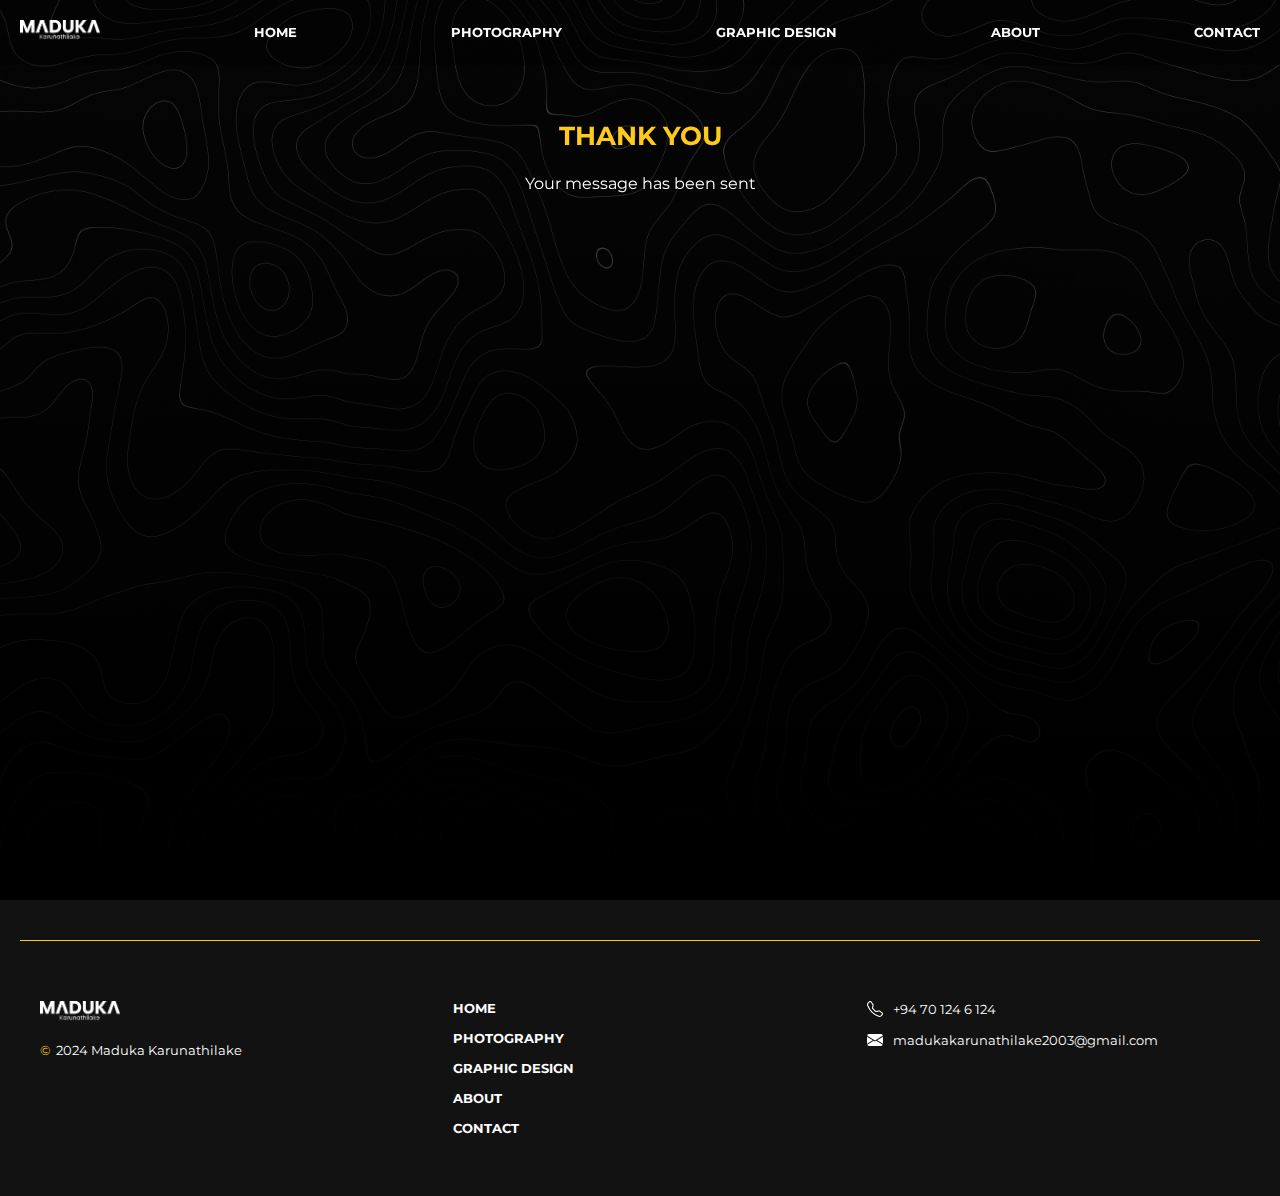
<file: thankyou.html>
<!DOCTYPE html>
<html lang="en">
<head>
    <meta charset="UTF-8">
    <meta name="viewport" content="width=device-width, initial-scale=1.0">
    <title>Maduka Karunathilake - Photography</title>
    <link rel="icon" type="image/png" href="Images/Favicon.png"/>
    <link rel="stylesheet" href="styles.css">
    <link rel="preconnect" href="https://fonts.googleapis.com">
    <link rel="preconnect" href="https://fonts.gstatic.com" crossorigin>
    <link href="https://fonts.googleapis.com/css2?family=Montserrat:ital,wght@0,100..900;1,100..900&display=swap" rel="stylesheet">
</head>
<body>
    <nav class="navbar">
        <ul>
            <li class="logo"><a href="index.html#home"><img src="Images/Logo.png" alt="Logo"></a></li>
            <li><a href="index.html">HOME</a></li>
            <li><a href="photography.html">PHOTOGRAPHY</a></li>
            <li><a href="design.html">GRAPHIC DESIGN</a></li>
            <li><a href="index.html#about">ABOUT</a></li>
            <li><a href="contact.html">CONTACT</a></li>  
        </ul>
    </nav>

    <section class="photography">
        <h2 class="PhotographyText">THANK YOU</h2>
        <pre>Your message has been sent</pre>
    </section>
    
    <footer>
        <hr class="footerline">
        <div class="footer-content">
            <div class="footer-logo-section">
                <img src="Images/Logo.png" alt="LogoFooter" class="LogoFooter">
                <div class="copyright">
                    <span>©</span> 2024 Maduka Karunathilake
                </div>
            </div>
            
            <div class="footer-nav">
                <a href="index.html">HOME</a>
                <a href="photography.html">PHOTOGRAPHY</a>
                <a href="design.html">GRAPHIC DESIGN</a>
                <a href="index.html#about">ABOUT</a>
                <a href="contact.html">CONTACT</a>
            </div>
            
            <div class="footer-contact">
                <div class="contact-info">
                    <svg xmlns="http://www.w3.org/2000/svg" width="16" height="16" fill="currentColor" viewBox="0 0 16 16">
                        <path d="M3.654 1.328a.678.678 0 0 0-1.015-.063L1.605 2.3c-.483.484-.661 1.169-.45 1.77a17.568 17.568 0 0 0 4.168 6.608 17.569 17.569 0 0 0 6.608 4.168c.601.211 1.286.033 1.77-.45l1.034-1.034a.678.678 0 0 0-.063-1.015l-2.307-1.794a.678.678 0 0 0-.58-.122l-2.19.547a1.745 1.745 0 0 1-1.657-.459L5.482 8.062a1.745 1.745 0 0 1-.46-1.657l.548-2.19a.678.678 0 0 0-.122-.58L3.654 1.328zM1.884.511a1.745 1.745 0 0 1 2.612.163L6.29 2.98c.329.423.445.974.315 1.494l-.547 2.19a.678.678 0 0 0 .178.643l2.457 2.457a.678.678 0 0 0 .644.178l2.189-.547a1.745 1.745 0 0 1 1.494.315l2.306 1.794c.829.645.905 1.87.163 2.611l-1.034 1.034c-.74.74-1.846 1.065-2.877.702a18.634 18.634 0 0 1-7.01-4.42 18.634 18.634 0 0 1-4.42-7.009c-.362-1.03-.037-2.137.703-2.877L1.885.511z"/>
                    </svg>
                    <a href="tel:+94701246124">+94 70 124 6 124</a>
                </div>
                <div class="contact-info">
                    <svg xmlns="http://www.w3.org/2000/svg" width="16" height="16" fill="currentColor" viewBox="0 0 16 16">
                        <path d="M.05 3.555A2 2 0 0 1 2 2h12a2 2 0 0 1 1.95 1.555L8 8.414.05 3.555ZM0 4.697v7.104l5.803-3.558L0 4.697ZM6.761 8.83l-6.57 4.027A2 2 0 0 0 2 14h12a2 2 0 0 0 1.808-1.144l-6.57-4.027L8 9.586l-1.239-.757Zm3.436-.586L16 11.801V4.697l-5.803 3.546Z"/>
                    </svg>
                    <a href="mailto:madukakarunathilake2003@gmail.com">madukakarunathilake2003@gmail.com</a>
                </div>
            </div>
        </div>
    </footer>

</body>
</html>
</file>
<file: styles.css>
/* Import fonts */
@import url('https://fonts.googleapis.com/css2?family=Montserrat:wght@400;700&display=swap');
@font-face {
    font-family: 'Helvetica Neue';
    src: url('https://fonts.googleapis.com/css2?family=Montserrat:wght@400;700&display=swap') format('woff2');
}
    @font-face {
    font-family: 'Helvetica';
    src: url('https://fonts.googleapis.com/css2?family=Montserrat:wght@400;700&display=swap') format('woff2');
}
    @font-face {
    font-family: 'Arial';
    src: url('https://fonts.googleapis.com/css2?family=Montserrat:wght@400;700&display=swap') format('woff2');
}

/* General Styles */
*{
margin: 0;
padding: 0;
box-sizing: border-box;
scroll-behavior: smooth;
}

body {
background-color: black;
position: relative;
margin: 0;
padding: 0;
min-height: 100vh;
overflow-x: hidden;
display: flex;
flex-direction: column;
animation: fadeInPage 0.5s ease-in;
font-family: 'Montserrat', 'Helvetica Neue', Helvetica, Arial, sans-serif;
}

body::after {
content: "";
position: fixed;
top: 0;
left: 0;
right: 0;
bottom: 0;
background:
linear-gradient(to bottom, rgba(0, 0, 0, 0) 0%, rgba(0, 0, 0, 0.8) 80%, rgba(0, 0, 0, 1) 100%),
url('Images/Back.jpeg');
background-size: cover;
background-position: top center;
background-repeat: no-repeat;
opacity: 0.4;
z-index: -1;
width: 100%;
height: 100%;
animation: fadeInBackground 0.8s ease-in;
}

/* Landing Animations */
@keyframes fadeInPage {
    0% {
        opacity: 0;
    }
    100% {
        opacity: 1;
    }
}

@keyframes fadeInBackground {
    0% {
        opacity: 0;
    }
    100% {
        opacity: 0.4;
    }
}

/* navigation bar */
.navbar {
position: fixed;
height: auto;
width: 100%;
top: 0;
z-index: 1;
background-color: rgba(0, 0, 0, 0.3);
}

.navbar > ul {
padding: 0;
margin: 0;
list-style-type: none;
overflow: hidden;
display: flex;
justify-content: space-between;
align-items: center;
flex-wrap: wrap;
}

.navbar > ul > li {
float: none;
}

.navbar a {
font-family: "Montserrat";
font-weight: bold;
font-size: 0.8em;
color: white;
text-decoration: none;
padding: 20px;
display: block;
text-align: center;
transition: 0.3s;
position: relative;
overflow: hidden;
}

/* Navigation bar hover effect */
.navbar a:hover {
color: #FFCA1C;
}

.navbar > ul > li.logo {
margin-right: 0;
}

.navbar .logo img {
width: 80px;
height: auto;
}

/* Main page */
.content-wrapper {
min-height: 100vh;
display: flex;
flex-direction: column;
align-items: center;
padding: 20px;
width: 100%;
padding-top: 100px;
box-sizing: border-box;
}

/* Split content into two */
.split-content {
display: flex;
justify-content: space-between;
align-items: center;
width: 100%;
max-width: 1200px;
margin: 0 auto;
padding: 0 20px;
flex: 1;
}

.left-content {
flex: 1;
display: flex;
justify-content: center;
align-items: center;
max-width: 550px;
margin-right: 20px;
position: relative;
}

.left-content .left-logo {
position: relative;
width: 100%;
max-width: 400px;
}

.left-content .left-logo img {
width: 100%;
height: auto;
}

.right-content {
flex: 1;
max-width: 550px;
}

.right-content .Me {
position: relative;
width: 100%;
margin: 20px 0;
}

.right-content .Me img {
width: 100%;
height: auto;
animation: slightShake 2.5s infinite ease-in-out;
}

.right-content .Dot1, .right-content .Dot2 {
position: absolute;
z-index: 1;
}

.right-content .Dot1 {
width: 40px;
height: auto;
top: 20%;
left: 15%;
animation: shake 1.5s infinite ease-in-out;
}

.right-content .Dot2 {
width: 150px;
height: auto;
bottom: 2%;
right: 10%;
animation: shake 1.5s infinite ease-in-out;
animation-delay: 0.5s;
}

.typewriter {
display: flex;
justify-content: center;
align-items: center;
padding: 20px;
max-width: 800px;
margin: 0 auto;
}

.typewriter h1 {
color: #fff;
font-family: "Montserrat";
font-weight: 300;
font-size: 0.9em;
text-align: center;
overflow: hidden;
white-space: nowrap;
margin: 0 auto;
letter-spacing: 0.15em;
border-right: 2px solid #FFCA1C;
animation:
typing 3.5s steps(40, end),
blink-caret 0.75s step-end infinite;
max-width: 100%;
}

.About {
display: flex;
flex-direction: column;
justify-content: flex-start;
align-items: center;
background-color: rgb(0, 0, 0);
min-height: 100vh;
width: 100%;
scroll-snap-align: start;
scroll-snap-stop: always;
padding: 20px;
position: relative;
}

.About .aboutMe {
padding-top: 180px;
color: #FFCA1C;
text-align: center;
font-family: "Montserrat";
font-size: clamp(1.2rem, 2vw, 1.8rem);
font-weight: bold;
}

.About pre {
color: #ffffff;
font-family: "Montserrat";
font-weight: 400;
font-size: clamp(0.875rem, 2vw, 1rem);
text-align: justify;
text-justify: inter-word;
line-height: 1.6;
padding-top: 110px;
white-space: pre-wrap;
max-width: 800px;
margin: 0 auto;
}

.About .social-media-container {
display: flex;
justify-content: center;
align-items: center;
gap: 80px;
margin-top: 20px;
padding: 20px;
}

.About .social-icon {
width: 40px;
height: 40px;
transition: transform 0.3s ease;
}

.About .social-icon:hover {
transform: scale(1.2);
}

/* Main page animations */
@keyframes shake {
0%, 100% { transform: translate(0, 0); }
10% { transform: translate(-2px, 2px); }
20% { transform: translate(2px, -2px); }
30% { transform: translate(-2px, -2px); }
40% { transform: translate(2px, 2px); }
50% { transform: translate(-1px, 1px); }
60% { transform: translate(1px, -1px); }
70% { transform: translate(-1px, -1px); }
80% { transform: translate(1px, 1px); }
90% { transform: translate(-2px, -2px); }
}

@keyframes slightShake {
0%, 100% { transform: translate(0, 0); }
20% { transform: translate(2px, -2px); }
40% { transform: translate(-2px, 2px); }
60% { transform: translate(1px, -1px); }
80% { transform: translate(-1px, 1px); }
}

@keyframes typing {
from { width: 0 }
to { width: 100% }
}

@keyframes blink-caret {
from, to { border-color: transparent }
50% { border-color: #FFCA1C }
}

/* Footer */
footer {
background-color: rgb(18, 18, 18);
padding: 40px 20px;
color: white;
font-family: "Montserrat";
}

.footer-content {
max-width: 1200px;
margin: 0 auto;
display: grid;
grid-template-columns: repeat(3, 1fr);
gap: 40px;
padding: 20px 0;
}

.footer-logo-section {
display: flex;
flex-direction: column;
align-items: flex-start;
}

.footer-logo-section .LogoFooter {
width: 80px;
height: auto;
margin-bottom: 20px;
}

.footer-logo-section .copyright {
color: #ffffff;
font-size: 0.8em;
display: flex;
align-items: center;
gap: 5px;
}

.footer-logo-section .copyright span {
color: #FFCA1C;
}

.footer-nav {
display: flex;
flex-direction: column;
gap: 15px;
}

.footer-nav a {
color: white;
text-decoration: none;
font-size: 0.8em;
font-weight: bold;
transition: color 0.3s ease;
}

.footer-nav a:hover {
color: #FFCA1C;
}

.footer-contact {
display: flex;
flex-direction: column;
gap: 15px;
}

.footer-contact .contact-info {
font-size: 0.8em;
display: flex;
align-items: center;
gap: 10px;
}

.footer-contact .contact-info a {
color: white;
text-decoration: none;
transition: color 0.3s ease;
}

.footer-contact .contact-info a:hover {
color: #FFCA1C;
}

footer .footerline {
border: none;
height: 1px;
background-color: #FFCA1C;
margin-bottom: 40px;
}

/* Photography page */
.photography {
display: flex;
flex-direction: column;
justify-content: flex-start;
align-items: center;
min-height: 100vh;
width: 100%;
scroll-snap-align: start;
scroll-snap-stop: always;
padding: 20px;
position: relative;
}

.photography .PhotographyText {
padding-top: 100px;
color: #FFCA1C;
text-align: center;
font-family: "Montserrat";
font-size: clamp(1.2rem, 2vw, 1.8rem);
font-weight: bold;
}

.photography pre {
color: #ffffff;
font-family: "Montserrat";
font-weight: 400;
font-size: clamp(0.875rem, 2vw, 1rem);
text-align: justify;
text-justify: inter-word;
line-height: 1.6;
padding-top: 20px;
white-space: pre-wrap;
max-width: 800px;
margin: 0 auto;
}

.commercial {
background-color: rgb(10, 10, 10);
display: flex;
flex-direction: column;
justify-content: flex-start;
align-items: center;
min-height: 100vh;
width: 100%;
scroll-snap-align: start;
scroll-snap-stop: always;
padding: 20px;
position: relative;
}

.commercial .subtopic {
padding-top: 60px;
color: #FFCA1C;
text-align: left;
font-family: "Montserrat";
font-size: clamp(1rem, 1.5vw, 1.5rem);
font-weight: 300;
}

.brandlogo {
height: 100px;
width: 100px;
margin-top: 50px;
margin-bottom: 30px;
}

.brandlogo img {
height: 100px;
width: auto;
border-radius: 20px;
}

.branddescription pre {
color: #ffffff;
font-family: "Montserrat";
font-weight: 50;
font-size: clamp(0.75rem, 1.5vw, 0.875rem);
text-align: justify;
text-justify: inter-word;
line-height: 1.6;
white-space: pre-wrap;
max-width: 550px;
margin: 0 auto;
margin-bottom: 50px;
}

/* gallery and gallery hover effects */
.gallery {
display: grid;
place-items: center;
min-height: 80vh;
--lerp-0: 1;
--lerp-1: 0.5787037;
--lerp-2: 0.2962963;
--lerp-3: 0.125;
--lerp-4: 0.037037;
--lerp-5: 0.0046296;
--lerp-6: 0;
}

.gallery > ul {
display: flex;
width: calc(80% - 2rem);
padding: 0;
margin: 0;
list-style-type: none;
}

.gallery > ul > li {
padding: 0;
transition: flex 0.2s ease;
flex: calc(0.1 + (var(--active-lerp, 0) * 1));
}

.gallery img {
max-width: 100%;
width: 100%;
object-fit: cover;
transition: all 0.2s ease;
}

.gallery ul:hover > img,
.gallery ul:focus-within > img {
    opacity: calc(0.1 + (var(--active-lerp, 0) * 0.9));
    filter: grayscale(calc(1 - var(--active-lerp, 0)));
}

.gallery a {
    outline-offset: 4px;
}

/* Applying hover effects */
.gallery li:hover {
    --active-lerp: var(--lerp-0);
    z-index: 7;
}

.gallery li:hover + li {
    --active-lerp: var(--lerp-1);
    z-index: 6;
}

.gallery li:hover + li + li {
    --active-lerp: var(--lerp-2);
    z-index: 5;
}

.gallery li:hover + li + li + li {
    --active-lerp: var(--lerp-3);
    z-index: 4;
}

.gallery li:hover + li + li + li + li {
    --active-lerp: var(--lerp-4);
    z-index: 3;
}

.gallery li:hover + li + li + li + li + li {
    --active-lerp: var(--lerp-5);
    z-index: 2;
}

.gallery li:hover + li + li + li + li + li + li {
    --active-lerp: var(--lerp-6);
    z-index: 1;
}

/* Design page */
.design {
    display: flex;
    flex-direction: column;
    justify-content: flex-start;
    align-items: center;
    min-height: 100vh;
    width: 100%;
    scroll-snap-align: start;
    scroll-snap-stop: always;
    padding: 20px;
    position: relative;
}

.designText {
    padding-top: 100px;
    color: #FFCA1C;
    text-align: center;
    font-family: "Montserrat";
    font-size: clamp(1.2rem, 2vw, 1.8rem);
    font-weight: bold;
}

.design > pre {
    color: #ffffff;
    font-family: "Montserrat";
    font-weight: 400;
    font-size: clamp(0.875rem, 2vw, 1rem);
    text-align: justify;
    text-justify: inter-word;
    line-height: 1.6;
    padding-top: 20px;
    white-space: pre-wrap;
    max-width: 800px;
    margin: 0 auto;
}

/* Show the projects in three columns */
.project-grid {
    display: grid;
    grid-template-columns: repeat(3, 300px);
    gap: 2rem;
    padding: 2rem;
    width: fit-content;
    margin: 0 auto;
    justify-content: center;
}

.project-box {
    position: relative;
    aspect-ratio: 1;
    border-radius: 2px;
    overflow: hidden;
    background-color: #1a1a1a;
    transition: transform 0.3s ease;
}

.project-box > a {
    text-decoration: none;
    color: inherit;
    display: block;
    height: 100%;
}

.project-image {
    width: 100%;
    height: 100%;
    object-fit: cover;
    transition: transform 0.3s ease, opacity 0.3s ease;
}

.project-box:hover .project-image {
    transform: scale(1.05);
    opacity: 0.7;
}

.project-title {
    position: absolute;
    bottom: 0;
    left: 0;
    right: 0;
    padding: 1rem;
    background: rgba(0, 0, 0, 0.8);
    color: #fff;
    font-family: "Montserrat";
    font-size: 0.8rem;
    text-align: center;
}

/* Project Page */
.project-page {
    padding: 2rem;
    max-width: 1200px;
    margin: 0 auto;
}

.project-header {
    text-align: center;
    margin-bottom: 2rem;
    padding-top: 80px;
}

.project-header > h1 {
    color: #FFCA1C;
    font-family: "Montserrat";
    font-size: clamp(1.5rem, 3vw, 2.5rem);
    margin-bottom: 1rem;
    font-weight: 100;
}

.project-description {
    color: #ffffff;
    font-family: "Montserrat";
    font-size: clamp(0.875rem, 2vw, 1rem);
    max-width: 800px;
    margin: 0 auto;
    line-height: 1.6;
}

.project-gallery {
    display: grid;
    grid-template-columns: repeat(auto-fit, minmax(300px, 1fr));
    gap: 1.5rem;
    padding: 1rem 0;
}

.project-gallery > .gallery-image {
    width: 100%;
    object-fit: cover;
    border-radius: 2px;
    transition: transform 0.3s ease, opacity 0.3s ease;
}

.project-gallery > .gallery-image:hover {
    transform: scale(1.02);
    opacity: 0.7;
}

/* Contact page*/
.contact {
    display: flex;
    flex-direction: column;
    justify-content: flex-start;
    align-items: center;
    min-height: 100vh;
    width: 100%;
    scroll-snap-align: start;
    scroll-snap-stop: always;
    position: relative;
    padding: 10px;
    text-align: center;
}

.contactText {
    padding-top: 100px;
    color: #FFCA1C;
    text-align: center;
    font-family: "Montserrat";
    font-size: clamp(1.2rem, 2vw, 1.8rem);
    font-weight: bold;
}

.contact > pre {
    color: #ffffff;
    font-family: "Montserrat";
    font-weight: 400;
    font-size: clamp(0.875rem, 2vw, 1rem);
    text-align: justify;
    text-justify: inter-word;
    padding-top: 20px;
    padding-bottom: 50px;
    white-space: pre-wrap;
    margin: 0 auto;
    max-width: 100%;
    line-height: 1.5;
}

.contact-form {
    background: #ffffff;
    padding: 30px;
    border-radius: 5px;
    width: 500px;
    box-shadow: 0 0 20px rgba(0, 0, 0, 0.1);
    margin: auto;
}

.contact-form input[required],
.contact-form textarea[required] {
  border: 2px solid #ddd;
}

.contact-form input[required]:invalid,
.contact-form textarea[required]:invalid {
  border-color: #ff4444;
}

.form-group {
    margin-bottom: 20px;
}

.form-group > label {
    display: block;
    margin-bottom: 8px;
    font-family: 'Montserrat', sans-serif;
    font-weight: 500;
    color: #333;
}

.form-group > input,
.form-group > textarea {
    width: 100%;
    padding: 12px;
    border: 1px solid #ddd;
    border-radius: 5px;
    font-family: 'Montserrat', sans-serif;
    font-size: 14px;
    transition: border-color 0.3s ease;
}

.form-group > textarea {
    min-height: 150px;
    resize: vertical;
}

.submit-btn {
    background-color: #4a90e2;
    color: white;
    padding: 12px 30px;
    border: none;
    border-radius: 5px;
    font-family: 'Montserrat', sans-serif;
    font-weight: 500;
    font-size: 16px;
    cursor: pointer;
    transition: background-color 0.3s ease;
    width: 100%;
}

.submit-btn:hover {
    background-color: #357abd;
}

.error-message {
    color: #ff4444;
    font-size: 12px;
    margin-top: 5px;
    font-family: 'Montserrat', sans-serif;
    display: none;
}

input:invalid + .error-message,
textarea:invalid + .error-message {
    display: block;
}

/* Media Queries */
@media screen and (max-width: 1024px) {
    .navbar ul {
        justify-content: center;
    }
    
    .navbar ul li.logo {
        flex-basis: 100%;
        text-align: center;
        margin-bottom: 10px;
    }
    
    .split-content {
        padding: 0 40px;
    }
    
    .left-content,
    .right-content {
        max-width: 450px;
    }
    
    .left-logo {
        max-width: 350px;
    }
    
    .Dot1 {
        width: 30px;
        top: 25%;
        left: 10%;
    }
    
    .Dot2 {
        width: 100px;
        bottom: 20%;
        right: 8%;
    }

    .project-grid {
        grid-template-columns: repeat(3, 250px);
        gap: 1.5rem;
        padding: 1.5rem;
    }
}

@media screen and (max-width: 768px) {
    .navbar {
        height: auto;
    }
    
    .navbar ul {
        flex-direction: column;
    }
    
    .navbar li {
        width: 100%;
    }
    
    .navbar a {
        padding: 15px;
    }

    .content-wrapper {
        padding-top: 120px;
    }
    
    .split-content {
        flex-direction: column-reverse;
        padding: 0 20px;
    }
    
    .left-content,
    .right-content {
        max-width: 400px;
        margin: 20px 0;
    }
    
    .left-logo {
        max-width: 300px;
        margin-top: 20px;
    }
    
    .typewriter h1 {
        font-size: 0.8em;
        letter-spacing: 0.12em;
    }
    
    .Me {
        max-width: 400px;
    }
    
    .Dot1 {
        width: 25px;
        top: 20%;
        left: 8%;
    }
    
    .Dot2 {
        width: 80px;
        bottom: 25%;
        right: 5%;
    }

    .About {
        padding: 20px;
    }

    .aboutMe {
        padding-top: 100px;
    }

    pre {
        padding: 40px 20px 0;
        line-height: 1.5;
        text-align: left;
    }

    .social-media-container {
        gap: 20px;
        margin-top: 30px;
    }
    
    .social-icon {
        width: 35px;
        height: 35px;
    }

    .footer-content {
        grid-template-columns: 1fr;
        gap: 30px;
        text-align: center;
    }

    .footer-logo-section {
        align-items: center;
    }

    .footer-nav {
        align-items: center;
    }

    .footer-contact {
        align-items: center;
    }

    .LogoFooter {
        width: 60px;
    }

    .contact-form {
        width: 100%;
        padding: 20px;
        margin: 0 auto;
    }
    .contact-form input, 
    .contact-form textarea {
        font-size: 14px;
    }
    .contact-form button {
        font-size: 14px;
        padding: 10px 20px;
    }

    .project-grid {
        width: 90%;
        grid-template-columns: repeat(2, 1fr);
        gap: 20px;
        padding: 20px;
    }
    
    .project-box {
        width: 100%;
    }
    
    .project-title {
        font-size: 1rem;
        padding: 0.8rem;
    }
}

@media screen and (max-width: 480px) {
    .content-wrapper {
        padding-top: 120px;
    }
    
    .left-content,
    .right-content {
        max-width: 300px;
    }
    
    .left-logo {
        max-width: 250px;
    }
    
    .Me {
        max-width: 300px;
    }
    
    .Dot1 {
        width: 20px;
        top: 15%;
        left: 5%;
    }
    
    .Dot2 {
        width: 60px;
        bottom: 30%;
        right: 3%;
    }
    
    .typewriter {
        padding: 15px;
    }
    
    .typewriter h1 {
        font-size: 0.7em;
        letter-spacing: 0.1em;
    }

    .About {
        padding: 15px;
    }

    .aboutMe {
        padding-top: 80px;
    }

    pre {
        padding: 30px 15px 0;
        line-height: 1.4;
    }

    .social-media-container {
        gap: 15px;
        margin-top: 25px;
    }
    
    .social-icon {
        width: 30px;
        height: 30px;
    }

    footer {
        padding: 30px 15px;
    }

    .footer-content {
        gap: 25px;
    }

    .copyright {
        font-size: 0.7em;
    }

    .footer-nav a {
        font-size: 0.7em;
    }

    .contactText {
        font-size: clamp(1rem, 4vw, 1.4rem);
        padding-top: 80px;
    }
    .contact > pre {
        font-size: 14px;
        padding: 10px 15px;
        text-align: left;
    }
    .contact-form {
        box-shadow: none;
        padding: 15px;
        border-radius: 5px;
        width: 90%;
    }
    .contact-form input,
    .contact-form textarea {
        font-size: 12px;
        padding: 10px;
    }
    .contact-form button {
        font-size: 14px;
        padding: 12px;
    }
    .form-group > label {
        font-size: 14px;
    }

    .LogoFooter {
        width: 50px;
    }

    .project-grid {
        width: 90%;
        grid-template-columns: 1fr;
        gap: 20px;
        padding: 15px;
    }
    
    .project-box {
        width: 100%;
        max-width: 300px;
        margin: 0 auto;
    }
    
    .project-title {
        font-size: 0.9rem;
        padding: 0.7rem;
    }
}
</file>
